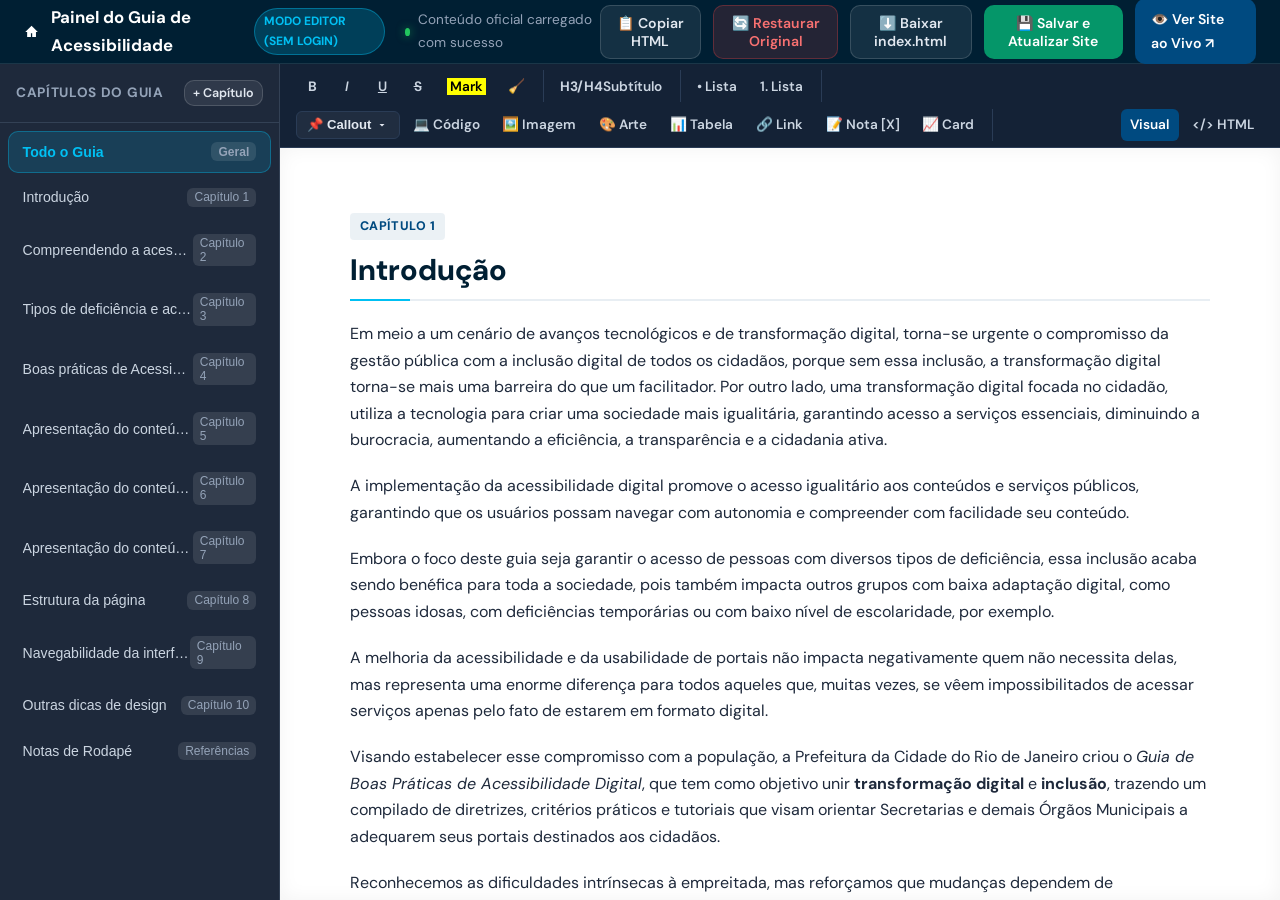
<file: guiasite/admin.html>
<!DOCTYPE html>
<html lang="pt-BR">
<head>
  <meta charset="UTF-8">
  <meta name="viewport" content="width=device-width, initial-scale=1.0">
  <title>Painel de Administração e Editor de Conteúdo | Guia de Acessibilidade Digital — Prefeitura do Rio</title>
  
  <!-- Fontes Oficiais -->
  <link rel="preconnect" href="https://fonts.googleapis.com">
  <link rel="preconnect" href="https://fonts.gstatic.com" crossorigin>
  <link href="https://fonts.googleapis.com/css2?family=DM+Sans:ital,opsz,wght@0,9..40,100..1000;1,9..40,100..1000&family=Roboto:ital,wght@0,300..700;1,300..700&display=swap" rel="stylesheet">
  
  <!-- Folhas de Estilo -->
  <link rel="stylesheet" href="css/style.css">
  <link rel="stylesheet" href="css/admin.css">
</head>
<body class="admin-body">

  <!-- 1. TOPBAR DO PAINEL DE ADMINISTRAÇÃO -->
  <header class="admin-topbar">
    <div class="admin-topbar-left">
      <a href="index.html" class="admin-brand">
        <svg width="22" height="22" viewBox="0 0 24 24" fill="currentColor" aria-hidden="true"><path d="M12 2L2 12h3v8h6v-6h2v6h6v-8h3L12 2z"/></svg>
        <span>Painel do Guia de Acessibilidade</span>
      </a>
      <span class="admin-brand-badge">Modo Editor (Sem Login)</span>
      <div class="admin-topbar-status">
        <span class="status-dot" id="status-dot"></span>
        <span id="status-text">Pronto</span>
      </div>
    </div>

    <div class="admin-topbar-right">
      <button type="button" class="admin-btn admin-btn-secondary" id="btn-copy-html" title="Copiar HTML do conteúdo">
        📋 Copiar HTML
      </button>
      <button type="button" class="admin-btn admin-btn-danger" id="btn-reset-default" title="Restaurar o texto original de fábrica">
        🔄 Restaurar Original
      </button>
      <button type="button" class="admin-btn admin-btn-secondary" id="btn-download-index" title="Baixar arquivo index.html completo e atualizado">
        ⬇️ Baixar index.html
      </button>
      <button type="button" class="admin-btn admin-btn-success" id="btn-save-site" title="Salvar e atualizar o site imediatamente (Ctrl+S)">
        💾 Salvar e Atualizar Site
      </button>
      <a href="index.html" target="_blank" class="admin-btn admin-btn-primary" title="Abrir o site em nova aba para testar">
        👁️ Ver Site ao Vivo ↗
      </a>
    </div>
  </header>

  <!-- 2. CORPO PRINCIPAL COM SIDEBAR E WORKSPACE -->
  <div class="admin-main-layout">
    
    <!-- SIDEBAR DE CAPÍTULOS -->
    <aside class="admin-sidebar" aria-label="Navegação por capítulos">
      <div class="admin-sidebar-header">
        <span class="admin-sidebar-title">Capítulos do Guia</span>
        <button type="button" class="admin-btn admin-btn-secondary" id="btn-insert-chapter" style="padding: 0.25rem 0.5rem; font-size: 0.78rem;">
          + Capítulo
        </button>
      </div>
      <ul class="admin-chapter-list" id="admin-chapter-list">
        <!-- Itens inseridos dinamicamente pelo JavaScript -->
      </ul>
    </aside>

    <!-- WORKSPACE DO EDITOR -->
    <main class="admin-workspace">
      
      <!-- BARRA DE FERRAMENTAS DO EDITOR (TOOLBAR) -->
      <div class="editor-toolbar" role="toolbar" aria-label="Ferramentas de formatação e inserção de conteúdo">
        
        <!-- Formatação Básica de Texto -->
        <div class="toolbar-group">
          <button type="button" class="toolbar-btn" data-cmd="bold" title="Negrito (Ctrl+B)"><b>B</b></button>
          <button type="button" class="toolbar-btn" data-cmd="italic" title="Itálico (Ctrl+I)"><i>I</i></button>
          <button type="button" class="toolbar-btn" data-cmd="underline" title="Sublinhado (Ctrl+U)"><u>U</u></button>
          <button type="button" class="toolbar-btn" data-cmd="strikeThrough" title="Tachado"><s>S</s></button>
          <button type="button" class="toolbar-btn" id="btn-format-mark" title="Marcação / Destaque de Texto (<mark>)"><mark style="padding: 0 3px;">Mark</mark></button>
          <button type="button" class="toolbar-btn" data-cmd="removeFormat" title="Limpar Formatação">🧹</button>
        </div>

        <!-- Títulos e Subtítulos -->
        <div class="toolbar-group">
          <button type="button" class="toolbar-btn" id="btn-insert-subtitle" title="Inserir Subtítulo (H3 / H4)">
            <b>H3/H4</b> Subtítulo
          </button>
        </div>

        <!-- Inserção de Listas -->
        <div class="toolbar-group">
          <button type="button" class="toolbar-btn" data-cmd="insertUnorderedList" title="Lista com Marcadores">• Lista</button>
          <button type="button" class="toolbar-btn" data-cmd="insertOrderedList" title="Lista Numerada">1. Lista</button>
        </div>

        <!-- Componentes Especiais do Guia Rio -->
        <div class="toolbar-group">
          <!-- Dropdown Callouts -->
          <div class="dropdown-wrapper">
            <button type="button" class="toolbar-dropdown-btn">
              <span>📌 Callout</span>
              <svg width="12" height="12" viewBox="0 0 24 24" fill="currentColor"><path d="M7 10l5 5 5-5z"/></svg>
            </button>
            <div class="dropdown-menu">
              <button type="button" class="dropdown-item" data-callout="wcag">📘 Diretriz WCAG 2.2</button>
              <button type="button" class="dropdown-item" data-callout="law">⚖️ Legislação & Jurídico</button>
              <button type="button" class="dropdown-item" data-callout="tip">💡 Dica Prática</button>
              <button type="button" class="dropdown-item" data-callout="warning">⚠️ Atenção / Alerta</button>
            </div>
          </div>

          <button type="button" class="toolbar-btn" id="btn-insert-code" title="Inserir Caixa de Código">
            💻 Código
          </button>
          <button type="button" class="toolbar-btn" id="btn-insert-image" title="Inserir Imagem / Figura com Alt Text">
            🖼️ Imagem
          </button>
          <button type="button" class="toolbar-btn" id="btn-insert-art" title="Inserir Caixa de Arte Reservada">
            🎨 Arte
          </button>
          <button type="button" class="toolbar-btn" id="btn-insert-table" title="Inserir Tabela Acessível">
            📊 Tabela
          </button>
          <button type="button" class="toolbar-btn" id="btn-insert-link" title="Inserir Link">
            🔗 Link
          </button>
          <button type="button" class="toolbar-btn" id="btn-insert-footnote" title="Inserir Nota de Rodapé & Âncora de Referência">
            📝 Nota [X]
          </button>
          <button type="button" class="toolbar-btn" id="btn-insert-stat" title="Inserir Card de Estatística">
            📈 Card
          </button>
        </div>

        <!-- Alternador Visual / HTML -->
        <div class="toolbar-group" style="margin-left: auto; border-right: none; padding-right: 0;">
          <button type="button" class="toolbar-btn is-active" id="tab-mode-visual" title="Modo Visual (WYSIWYG)">
            Visual
          </button>
          <button type="button" class="toolbar-btn" id="tab-mode-html" title="Modo Código HTML">
            &lt;/&gt; HTML
          </button>
        </div>

      </div>

      <!-- ÁREAS DO EDITOR -->
      <div class="editor-container-split">
        <!-- Visual Editor Canvas -->
        <div class="editor-pane" id="editor-pane">
          <div id="editor-canvas" contenteditable="true" spellcheck="true" role="textbox" aria-multiline="true" aria-label="Editor de conteúdo do Guia de Acessibilidade">
            <!-- Conteúdo carregado via JavaScript -->
          </div>
        </div>

        <!-- HTML Code Editor Pane -->
        <div class="html-pane" id="html-pane">
          <textarea class="html-textarea" id="html-textarea" spellcheck="false" aria-label="Editor direto de código HTML"></textarea>
        </div>
      </div>

    </main>
  </div>

  <!-- 3. MODAIS DE INSERÇÃO ACESSÍVEIS -->

  <!-- Modal: Novo Capítulo -->
  <div class="admin-modal-overlay" id="modal-chapter" role="dialog" aria-modal="true" aria-labelledby="modal-chapter-title">
    <div class="admin-modal-box">
      <div class="admin-modal-header">
        <h3 class="admin-modal-title" id="modal-chapter-title">Inserir Novo Capítulo</h3>
        <button type="button" class="admin-modal-close" aria-label="Fechar">&times;</button>
      </div>
      <form id="form-chapter">
        <div class="admin-modal-body">
          <div class="admin-form-group">
            <label class="admin-label" for="chapter-num">Número do Capítulo <span class="required">*</span></label>
            <input type="number" class="admin-input" id="chapter-num" required min="1" max="99" value="11" />
          </div>
          <div class="admin-form-group">
            <label class="admin-label" for="chapter-title">Título do Capítulo <span class="required">*</span></label>
            <input type="text" class="admin-input" id="chapter-title" required placeholder="Ex: Acessibilidade em Documentos e PDFs" />
          </div>
          <div class="admin-form-group">
            <label class="admin-label" for="chapter-id">Identificador Âncora (ID do Sumário)</label>
            <input type="text" class="admin-input" id="chapter-id" placeholder="Ex: acessibilidade-em-documentos-e-pdfs (opcional)" />
            <span class="admin-help-text">Se deixar em branco, o identificador será gerado automaticamente a partir do título.</span>
          </div>
        </div>
        <div class="admin-modal-footer">
          <button type="button" class="admin-btn admin-btn-secondary" data-modal-close>Cancelar</button>
          <button type="submit" class="admin-btn admin-btn-primary">Inserir Capítulo</button>
        </div>
      </form>
    </div>
  </div>

  <!-- Modal: Subtítulo (H3 / H4) -->
  <div class="admin-modal-overlay" id="modal-subtitle" role="dialog" aria-modal="true" aria-labelledby="modal-subtitle-title">
    <div class="admin-modal-box">
      <div class="admin-modal-header">
        <h3 class="admin-modal-title" id="modal-subtitle-title">Inserir Subtítulo / Seção</h3>
        <button type="button" class="admin-modal-close" aria-label="Fechar">&times;</button>
      </div>
      <form id="form-subtitle">
        <div class="admin-modal-body">
          <div class="admin-form-group">
            <label class="admin-label" for="subtitle-level">Nível Semântico</label>
            <select class="admin-select" id="subtitle-level">
              <option value="h3">H3 &bull; Seção de Artigo Principal</option>
              <option value="h4">H4 &bull; Subseção Detalhada</option>
            </select>
          </div>
          <div class="admin-form-group">
            <label class="admin-label" for="subtitle-title">Texto do Título <span class="required">*</span></label>
            <input type="text" class="admin-input" id="subtitle-title" required placeholder="Ex: 6.1 Imagens Decorativas" />
          </div>
          <div class="admin-form-group">
            <label class="admin-label" for="subtitle-id">ID de Âncora (Opcional)</label>
            <input type="text" class="admin-input" id="subtitle-id" placeholder="Ex: imagens-decorativas" />
          </div>
        </div>
        <div class="admin-modal-footer">
          <button type="button" class="admin-btn admin-btn-secondary" data-modal-close>Cancelar</button>
          <button type="submit" class="admin-btn admin-btn-primary">Inserir</button>
        </div>
      </form>
    </div>
  </div>

  <!-- Modal: Caixa de Código -->
  <div class="admin-modal-overlay" id="modal-code" role="dialog" aria-modal="true" aria-labelledby="modal-code-title">
    <div class="admin-modal-box">
      <div class="admin-modal-header">
        <h3 class="admin-modal-title" id="modal-code-title">Inserir Bloco de Código</h3>
        <button type="button" class="admin-modal-close" aria-label="Fechar">&times;</button>
      </div>
      <form id="form-code">
        <div class="admin-modal-body">
          <div class="admin-form-group">
            <label class="admin-label" for="code-lang">Linguagem / Rótulo</label>
            <input type="text" class="admin-input" id="code-lang" value="HTML" placeholder="HTML, CSS, JavaScript, etc." />
          </div>
          <div class="admin-form-group">
            <label class="admin-label" for="code-snippet">Código <span class="required">*</span></label>
            <textarea class="admin-textarea" id="code-snippet" rows="6" required placeholder="Cole seu código aqui..."></textarea>
          </div>
        </div>
        <div class="admin-modal-footer">
          <button type="button" class="admin-btn admin-btn-secondary" data-modal-close>Cancelar</button>
          <button type="submit" class="admin-btn admin-btn-primary">Inserir Código</button>
        </div>
      </form>
    </div>
  </div>

  <!-- Modal: Imagem / Figura Acessível -->
  <div class="admin-modal-overlay" id="modal-image" role="dialog" aria-modal="true" aria-labelledby="modal-image-title">
    <div class="admin-modal-box">
      <div class="admin-modal-header">
        <h3 class="admin-modal-title" id="modal-image-title">Inserir Imagem / Figura Acessível</h3>
        <button type="button" class="admin-modal-close" aria-label="Fechar">&times;</button>
      </div>
      <form id="form-image">
        <div class="admin-modal-body">
          <div class="admin-form-group">
            <label class="admin-label" for="image-url">URL ou Caminho da Imagem <span class="required">*</span></label>
            <input type="text" class="admin-input" id="image-url" required placeholder="Ex: assets/images/exemplo.png ou https://..." />
          </div>
          <div class="admin-form-group">
            <label class="admin-label" for="image-alt">Texto Alternativo (Alt Text) <span class="required">*</span></label>
            <textarea class="admin-textarea" id="image-alt" rows="3" required placeholder="Descreva com precisão o que a imagem representa para pessoas cegas ou com baixa visão (WCAG 1.1.1)"></textarea>
            <span class="admin-help-text">Obrigatório pelas diretrizes WCAG 2.2 e eMAG 3.1.</span>
          </div>
          <div class="admin-form-group">
            <label class="admin-label" for="image-caption">Legenda Visível (Figcaption - Opcional)</label>
            <input type="text" class="admin-input" id="image-caption" placeholder="Ex: Figura 1: Exemplo prático de contraste adequado." />
          </div>
        </div>
        <div class="admin-modal-footer">
          <button type="button" class="admin-btn admin-btn-secondary" data-modal-close>Cancelar</button>
          <button type="submit" class="admin-btn admin-btn-primary">Inserir Imagem</button>
        </div>
      </form>
    </div>
  </div>

  <!-- Modal: Caixa de Arte Reservada -->
  <div class="admin-modal-overlay" id="modal-art" role="dialog" aria-modal="true" aria-labelledby="modal-art-title">
    <div class="admin-modal-box">
      <div class="admin-modal-header">
        <h3 class="admin-modal-title" id="modal-art-title">Inserir Caixa de Arte Reservada</h3>
        <button type="button" class="admin-modal-close" aria-label="Fechar">&times;</button>
      </div>
      <form id="form-art">
        <div class="admin-modal-body">
          <div class="admin-form-group">
            <label class="admin-label" for="art-id">Identificador da Arte <span class="required">*</span></label>
            <input type="text" class="admin-input" id="art-id" required placeholder="Ex: arte-24, arte-30" />
          </div>
          <div class="admin-form-group">
            <label class="admin-label" for="art-title">Título do Tópico da Arte <span class="required">*</span></label>
            <input type="text" class="admin-input" id="art-title" required placeholder="Ex: 6.8 Tabelas com Cabeçalho e Dados" />
          </div>
          <div class="admin-form-group">
            <label class="admin-label" for="art-desc">Descrição Detalhada para Produção da Arte <span class="required">*</span></label>
            <textarea class="admin-textarea" id="art-desc" rows="4" required placeholder="Descreva os elementos que devem constar no desenho ou infográfico..."></textarea>
          </div>
        </div>
        <div class="admin-modal-footer">
          <button type="button" class="admin-btn admin-btn-secondary" data-modal-close>Cancelar</button>
          <button type="submit" class="admin-btn admin-btn-primary">Inserir Caixa de Arte</button>
        </div>
      </form>
    </div>
  </div>

  <!-- Modal: Hiperlink -->
  <div class="admin-modal-overlay" id="modal-link" role="dialog" aria-modal="true" aria-labelledby="modal-link-title">
    <div class="admin-modal-box">
      <div class="admin-modal-header">
        <h3 class="admin-modal-title" id="modal-link-title">Inserir Link</h3>
        <button type="button" class="admin-modal-close" aria-label="Fechar">&times;</button>
      </div>
      <form id="form-link">
        <div class="admin-modal-body">
          <div class="admin-form-group">
            <label class="admin-label" for="link-text">Texto do Link</label>
            <input type="text" class="admin-input" id="link-text" placeholder="Texto visível que será clicado" />
          </div>
          <div class="admin-form-group">
            <label class="admin-label" for="link-url">Endereço Web (URL) <span class="required">*</span></label>
            <input type="url" class="admin-input" id="link-url" required placeholder="https://..." />
          </div>
          <div class="admin-form-group" style="flex-direction: row; align-items: center; gap: 0.5rem;">
            <input type="checkbox" id="link-newtab" checked style="width: 18px; height: 18px;" />
            <label class="admin-label" for="link-newtab" style="cursor: pointer;">Abrir em nova aba (target="_blank") com segurança rel="noopener"</label>
          </div>
        </div>
        <div class="admin-modal-footer">
          <button type="button" class="admin-btn admin-btn-secondary" data-modal-close>Cancelar</button>
          <button type="submit" class="admin-btn admin-btn-primary">Inserir Link</button>
        </div>
      </form>
    </div>
  </div>

  <!-- Modal: Nota de Rodapé & Âncora de Referência -->
  <div class="admin-modal-overlay" id="modal-footnote" role="dialog" aria-modal="true" aria-labelledby="modal-footnote-title">
    <div class="admin-modal-box">
      <div class="admin-modal-header">
        <h3 class="admin-modal-title" id="modal-footnote-title">Inserir Nota de Rodapé & Referência</h3>
        <button type="button" class="admin-modal-close" aria-label="Fechar">&times;</button>
      </div>
      <form id="form-footnote">
        <div class="admin-modal-body">
          <div class="admin-form-group">
            <label class="admin-label" for="fn-num">Número da Referência <span class="required">*</span></label>
            <input type="number" class="admin-input" id="fn-num" required min="1" max="999" value="1" />
            <span class="admin-help-text">Insere a âncora [X] no cursor e adiciona automaticamente na lista final de Referências com o link de retorno ↩.</span>
          </div>
          <div class="admin-form-group">
            <label class="admin-label" for="fn-text">Texto Completo da Referência / Fonte <span class="required">*</span></label>
            <textarea class="admin-textarea" id="fn-text" rows="4" required placeholder="Ex: WORLD WIDE WEB CONSORTIUM (W3C). Diretrizes de Acessibilidade..."></textarea>
          </div>
        </div>
        <div class="admin-modal-footer">
          <button type="button" class="admin-btn admin-btn-secondary" data-modal-close>Cancelar</button>
          <button type="submit" class="admin-btn admin-btn-primary">Inserir Referência</button>
        </div>
      </form>
    </div>
  </div>

  <!-- Modal: Tabela Acessível -->
  <div class="admin-modal-overlay" id="modal-table" role="dialog" aria-modal="true" aria-labelledby="modal-table-title">
    <div class="admin-modal-box">
      <div class="admin-modal-header">
        <h3 class="admin-modal-title" id="modal-table-title">Inserir Tabela Acessível</h3>
        <button type="button" class="admin-modal-close" aria-label="Fechar">&times;</button>
      </div>
      <form id="form-table">
        <div class="admin-modal-body">
          <div class="admin-form-group">
            <label class="admin-label" for="table-caption">Título da Tabela (Caption acessível) <span class="required">*</span></label>
            <input type="text" class="admin-input" id="table-caption" required placeholder="Ex: Tabela de Critérios de Contraste WCAG 2.2" />
          </div>
          <div style="display: grid; grid-template-columns: 1fr 1fr; gap: 1rem;">
            <div class="admin-form-group">
              <label class="admin-label" for="table-rows">Qtd. de Linhas</label>
              <input type="number" class="admin-input" id="table-rows" value="3" min="1" max="50" />
            </div>
            <div class="admin-form-group">
              <label class="admin-label" for="table-cols">Qtd. de Colunas</label>
              <input type="number" class="admin-input" id="table-cols" value="3" min="1" max="10" />
            </div>
          </div>
        </div>
        <div class="admin-modal-footer">
          <button type="button" class="admin-btn admin-btn-secondary" data-modal-close>Cancelar</button>
          <button type="submit" class="admin-btn admin-btn-primary">Criar Tabela</button>
        </div>
      </form>
    </div>
  </div>

  <!-- Modal: Card de Estatística -->
  <div class="admin-modal-overlay" id="modal-stat" role="dialog" aria-modal="true" aria-labelledby="modal-stat-title">
    <div class="admin-modal-box">
      <div class="admin-modal-header">
        <h3 class="admin-modal-title" id="modal-stat-title">Inserir Card de Estatística</h3>
        <button type="button" class="admin-modal-close" aria-label="Fechar">&times;</button>
      </div>
      <form id="form-stat">
        <div class="admin-modal-body">
          <div class="admin-form-group">
            <label class="admin-label" for="stat-number">Número / Destaque <span class="required">*</span></label>
            <input type="text" class="admin-input" id="stat-number" required placeholder="Ex: 4,5:1 ou 18,6 milhões" />
          </div>
          <div class="admin-form-group">
            <label class="admin-label" for="stat-desc">Descrição / Rótulo <span class="required">*</span></label>
            <input type="text" class="admin-input" id="stat-desc" required placeholder="Ex: Razão de contraste mínima recomendada para texto normal" />
          </div>
        </div>
        <div class="admin-modal-footer">
          <button type="button" class="admin-btn admin-btn-secondary" data-modal-close>Cancelar</button>
          <button type="submit" class="admin-btn admin-btn-primary">Inserir Card</button>
        </div>
      </form>
    </div>
  </div>

  <!-- TOAST DE NOTIFICAÇÃO -->
  <div class="admin-toast" id="admin-toast" role="status" aria-live="polite">
    <span id="toast-message">Notificação</span>
  </div>

  <script src="js/admin.js"></script>
</body>
</html>
</file>
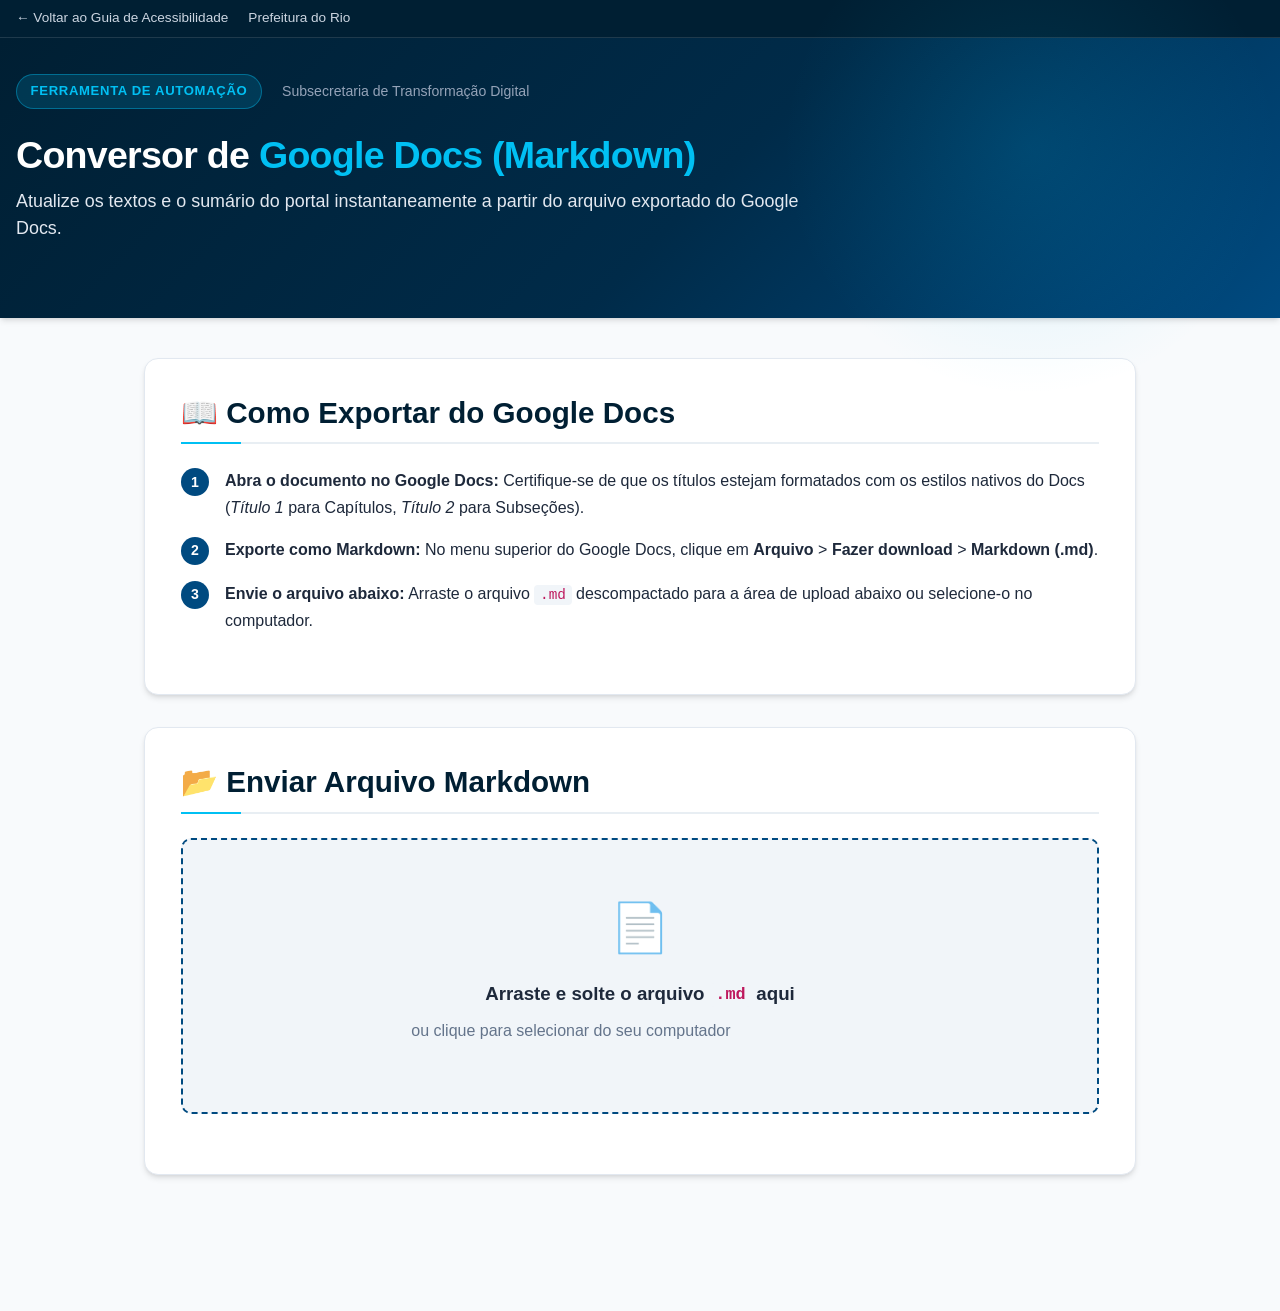
<file: guiasite/conversor.html>
<!DOCTYPE html>
<html lang="pt-BR">
<head>
  <meta charset="UTF-8" />
  <meta name="viewport" content="width=device-width, initial-scale=1.0" />
  <title>Conversor de Markdown » Guia de Acessibilidade Digital — Prefeitura do Rio</title>
  <link rel="stylesheet" href="css/style.css" />
  <style>
    .converter-container {
      max-width: 1040px;
      margin: 2.5rem auto;
      padding: 0 1.5rem 4rem;
    }

    .converter-card {
      background-color: var(--bg-card);
      border: 1px solid var(--border-light);
      border-radius: var(--radius-lg);
      padding: 2.25rem;
      box-shadow: var(--shadow-md);
      margin-bottom: 2rem;
    }

    .dropzone {
      border: 2px dashed var(--rio-blue-primary);
      border-radius: var(--radius-md);
      padding: 3rem 2rem;
      text-align: center;
      background-color: var(--bg-card-alt);
      cursor: pointer;
      transition: all var(--transition-fast);
      margin: 1.5rem 0;
    }

    .dropzone:hover, .dropzone.dragover {
      border-color: var(--rio-cyan-vivid);
      background-color: rgba(56, 189, 248, 0.08);
      transform: scale(1.01);
    }

    .dropzone-icon {
      font-size: 3rem;
      margin-bottom: 0.75rem;
      display: block;
    }

    .file-input {
      display: none;
    }

    .stats-grid {
      display: grid;
      grid-template-columns: repeat(auto-fit, minmax(180px, 1fr));
      gap: 1.25rem;
      margin: 2rem 0;
    }

    .stat-card {
      background: var(--bg-card-alt);
      border: 1px solid var(--border-light);
      border-radius: var(--radius-md);
      padding: 1.25rem;
      text-align: center;
    }

    .stat-value {
      font-size: 2.25rem;
      font-weight: 800;
      color: var(--rio-cyan-vivid);
      margin-bottom: 0.25rem;
    }

    .stat-label {
      font-size: 0.88rem;
      color: var(--text-secondary);
      font-weight: 600;
      text-transform: uppercase;
      letter-spacing: 0.04em;
    }

    .output-preview {
      background: #0D192B;
      color: #E2E8F0;
      border-radius: var(--radius-md);
      padding: 1.25rem;
      font-family: var(--font-family-mono);
      font-size: 0.88rem;
      max-height: 380px;
      overflow-y: auto;
      white-space: pre-wrap;
      word-break: break-all;
    }

    .btn-action {
      background-color: var(--rio-blue-primary);
      color: #FFFFFF;
      border: none;
      padding: 0.85rem 1.6rem;
      font-size: 1rem;
      font-weight: 700;
      border-radius: var(--radius-md);
      cursor: pointer;
      display: inline-flex;
      align-items: center;
      gap: 0.5rem;
      transition: all var(--transition-fast);
      text-decoration: none;
    }

    .btn-action:hover {
      background-color: var(--rio-blue-dark);
      transform: translateY(-2px);
    }

    .btn-secondary {
      background-color: var(--bg-card-alt);
      color: var(--text-main);
      border: 1px solid var(--border-light);
    }

    .btn-secondary:hover {
      background-color: var(--border-light);
    }

    .steps-list {
      list-style: none;
      counter-reset: steps-counter;
      margin: 1.5rem 0;
    }

    .steps-list li {
      counter-increment: steps-counter;
      display: flex;
      align-items: flex-start;
      gap: 1rem;
      margin-bottom: 1rem;
    }

    .steps-list li::before {
      content: counter(steps-counter);
      background-color: var(--rio-blue-primary);
      color: #FFFFFF;
      font-weight: 800;
      width: 28px;
      height: 28px;
      border-radius: 50%;
      display: flex;
      align-items: center;
      justify-content: center;
      flex-shrink: 0;
      font-size: 0.88rem;
    }

    @media (max-width: 768px) {
      .converter-container {
        padding: 0 0.85rem 3rem;
        margin: 1.25rem auto;
      }
      .converter-card {
        padding: 1.25rem 1rem;
      }
      .dropzone {
        padding: 2rem 1rem;
      }
      .btn-action {
        width: 100%;
        justify-content: center;
      }
    }
  </style>
</head>
<body>

  <!-- BARRA DE TOPO INSTITUCIONAL -->
  <header class="topbar-prefeitura">
    <div class="topbar-container">
      <ul class="topbar-portal-links">
        <li><a href="index.html" class="topbar-portal-link">← Voltar ao Guia de Acessibilidade</a></li>
        <li><a href="https://prefeitura.rio" target="_blank" rel="noopener" class="topbar-portal-link">Prefeitura do Rio</a></li>
      </ul>
    </div>
  </header>

  <!-- CABEÇALHO HERO -->
  <header class="site-header">
    <div class="header-container">
      <div class="header-brand">
        <span class="brand-badge">Ferramenta de Automação</span>
        <span class="brand-subsecdigital">Subsecretaria de Transformação Digital</span>
      </div>
      <div class="header-title-wrap">
        <h1>Conversor de <span class="highlight-cyan">Google Docs (Markdown)</span></h1>
        <p class="header-subtitle">
          Atualize os textos e o sumário do portal instantaneamente a partir do arquivo exportado do Google Docs.
        </p>
      </div>
    </div>
  </header>

  <!-- CONTEÚDO PRINCIPAL -->
  <main class="converter-container" id="main-content">

    <!-- CARD 1: INSTRUÇÕES DE EXPORTAÇÃO -->
    <section class="converter-card">
      <h2 class="section-heading">📖 Como Exportar do Google Docs</h2>
      <ol class="steps-list">
        <li>
          <div>
            <strong>Abra o documento no Google Docs:</strong> Certifique-se de que os títulos estejam formatados com os estilos nativos do Docs (<em>Título 1</em> para Capítulos, <em>Título 2</em> para Subseções).
          </div>
        </li>
        <li>
          <div>
            <strong>Exporte como Markdown:</strong> No menu superior do Google Docs, clique em <strong>Arquivo</strong> &gt; <strong>Fazer download</strong> &gt; <strong>Markdown (.md)</strong>.
          </div>
        </li>
        <li>
          <div>
            <strong>Envie o arquivo abaixo:</strong> Arraste o arquivo <code>.md</code> descompactado para a área de upload abaixo ou selecione-o no computador.
          </div>
        </li>
      </ol>
    </section>

    <!-- CARD 2: ÁREA DE UPLOAD E CONVERSÃO -->
    <section class="converter-card">
      <h2 class="section-heading">📂 Enviar Arquivo Markdown</h2>

      <div class="dropzone" id="dropzone" role="button" tabindex="0" aria-label="Área para arrastar e soltar arquivo markdown">
        <span class="dropzone-icon">📄</span>
        <h3>Arraste e solte o arquivo <code>.md</code> aqui</h3>
        <p style="color: var(--text-muted); margin-top: 0.5rem;">ou clique para selecionar do seu computador</p>
        <input type="file" id="file-input" class="file-input" accept=".md,.markdown,.txt" />
      </div>

      <div id="status-message" role="status" aria-live="polite" style="display: none; padding: 1rem; border-radius: var(--radius-sm); margin-bottom: 1.5rem; font-weight: 600;"></div>

      <div class="stats-grid" id="stats-area" style="display: none;">
        <div class="stat-card">
          <div class="stat-value" id="stat-chapters">0</div>
          <div class="stat-label">Capítulos</div>
        </div>
        <div class="stat-card">
          <div class="stat-value" id="stat-subsections">0</div>
          <div class="stat-label">Subtópicos</div>
        </div>
        <div class="stat-card">
          <div class="stat-value" id="stat-images">0</div>
          <div class="stat-label">Imagens / Gráficos</div>
        </div>
        <div class="stat-card">
          <div class="stat-value" id="stat-footnotes">0</div>
          <div class="stat-label">Notas de Rodapé</div>
        </div>
      </div>

      <div id="actions-area" style="display: none; gap: 1rem; flex-wrap: wrap; margin-top: 1.5rem;">
        <button type="button" class="btn-action" id="btn-copy-toc">
          📋 Copiar Novo Sumário (HTML)
        </button>
        <button type="button" class="btn-action" id="btn-download-database">
          🔍 Baixar Banco de Busca (JSON)
        </button>
        <button type="button" class="btn-action btn-secondary" id="btn-copy-content">
          📄 Copiar Conteúdo Completo (HTML)
        </button>
      </div>
    </section>

    <!-- CARD 3: PRÉ-VISUALIZAÇÃO DA ESTRUTURA -->
    <section class="converter-card" id="preview-section" style="display: none;">
      <h2 class="section-heading">👁️ Prévia do Sumário e Índice Gerado</h2>
      <div class="output-preview" id="preview-output"></div>
    </section>

  </main>

  <script>
    const dropzone = document.getElementById("dropzone");
    const fileInput = document.getElementById("file-input");
    const statusMsg = document.getElementById("status-message");
    const statsArea = document.getElementById("stats-area");
    const actionsArea = document.getElementById("actions-area");
    const previewSection = document.getElementById("preview-section");
    const previewOutput = document.getElementById("preview-output");

    let generatedTocHtml = "";
    let generatedContentHtml = "";
    let generatedSearchDb = [];

    dropzone.addEventListener("click", () => fileInput.click());
    dropzone.addEventListener("keydown", (e) => {
      if (e.key === "Enter" || e.key === " ") {
        e.preventDefault();
        fileInput.click();
      }
    });

    dropzone.addEventListener("dragover", (e) => {
      e.preventDefault();
      dropzone.classList.add("dragover");
    });

    dropzone.addEventListener("dragleave", () => dropzone.classList.remove("dragover"));

    dropzone.addEventListener("drop", (e) => {
      e.preventDefault();
      dropzone.classList.remove("dragover");
      if (e.dataTransfer.files.length > 0) {
        handleFile(e.dataTransfer.files[0]);
      }
    });

    fileInput.addEventListener("change", (e) => {
      if (e.target.files.length > 0) {
        handleFile(e.target.files[0]);
      }
    });

    function showStatus(text, isError = false) {
      statusMsg.style.display = "block";
      statusMsg.textContent = text;
      statusMsg.style.backgroundColor = isError ? "rgba(239, 68, 68, 0.15)" : "rgba(34, 197, 94, 0.15)";
      statusMsg.style.color = isError ? "#EF4444" : "#22C55E";
      statusMsg.style.border = `1px solid ${isError ? "#EF4444" : "#22C55E"}`;
    }

    function slugify(text) {
      return text.toLowerCase()
        .normalize('NFD').replace(/[\u0300-\u036f]/g, "")
        .replace(/[^\w\s-]/g, "")
        .trim()
        .replace(/[-\s]+/g, "-");
    }

    function handleFile(file) {
      showStatus(`Processando arquivo "${file.name}"...`);

      const reader = new FileReader();
      reader.onload = (e) => {
        try {
          const content = e.target.result;
          parseAndConvert(content);
          showStatus(`✅ Arquivo "${file.name}" processado com sucesso!`);
        } catch (err) {
          showStatus(`❌ Erro ao converter arquivo: ${err.message}`, true);
        }
      };
      reader.readAsText(file);
    }

    function parseAndConvert(md) {
      const lines = md.split(/\r?\n/);
      const chapters = [];
      let currentCh = null;
      let currentSub = null;
      let imgCount = 0;
      let fnCount = 0;

      for (let i = 0; i < lines.length; i++) {
        const line = lines[i].trim();
        if (!line) continue;

        if (line.match(/^\[\^(\d+)\]:/)) {
          fnCount++;
          continue;
        }

        if (line.match(/^!\[.*?\]\[image\d+\]/)) {
          imgCount++;
        }

        if (line.startsWith("## ")) {
          const title = line.replace(/^##\s+/, "");
          currentCh = {
            title,
            slug: slugify(title),
            subsections: []
          };
          chapters.push(currentCh);
          currentSub = null;
        } else if (line.startsWith("### ")) {
          const title = line.replace(/^###\s+/, "");
          currentSub = {
            title,
            slug: slugify(title)
          };
          if (currentCh) currentCh.subsections.push(currentSub);
        }
      }

      // Estatísticas
      let totalSubs = 0;
      chapters.forEach(c => totalSubs += c.subsections.length);

      document.getElementById("stat-chapters").textContent = chapters.length;
      document.getElementById("stat-subsections").textContent = totalSubs;
      document.getElementById("stat-images").textContent = imgCount;
      document.getElementById("stat-footnotes").textContent = fnCount;

      statsArea.style.display = "grid";
      actionsArea.style.display = "flex";
      previewSection.style.display = "block";

      // Monta prévia do Sumário
      let tocHtml = '<ul class="toc-tree">\n';
      let previewText = "";
      generatedSearchDb = [];

      chapters.forEach((ch, idx) => {
        const chNum = idx + 1;
        tocHtml += `  <li class="toc-tree-item">\n    <a href="#${ch.slug}" class="toc-link">${chNum}. ${ch.title}</a>\n`;
        previewText += `${chNum}. ${ch.title}\n`;

        if (ch.subsections.length > 0) {
          tocHtml += '    <ul class="toc-sublist">\n';
          ch.subsections.forEach((sub, sIdx) => {
            const subNum = `${chNum}.${sIdx + 1}`;
            tocHtml += `      <li><a href="#${sub.slug}" class="toc-link">${subNum} ${sub.title}</a></li>\n`;
            previewText += `   ${subNum} ${sub.title}\n`;

            generatedSearchDb.push({
              id: sub.slug,
              title: sub.title,
              category: ch.title.split(":")[0].trim().slice(0, 14),
              keywords: sub.title.toLowerCase()
            });
          });
          tocHtml += '    </ul>\n';
        }
        tocHtml += '  </li>\n';
      });
      tocHtml += '</ul>';

      generatedTocHtml = tocHtml;
      previewOutput.textContent = previewText;
    }

    document.getElementById("btn-copy-toc").addEventListener("click", () => {
      navigator.clipboard.writeText(generatedTocHtml).then(() => {
        alert("Novo código HTML do Sumário copiado para a Área de Transferência!");
      });
    });

    document.getElementById("btn-download-database").addEventListener("click", () => {
      const blob = new Blob([JSON.stringify(generatedSearchDb, null, 2)], { type: "application/json" });
      const url = URL.createObjectURL(blob);
      const a = document.createElement("a");
      a.href = url;
      a.download = "searchDatabase.json";
      a.click();
    });
  </script>
</body>
</html>
</file>
<file: guiasite/css/style.css>
/* ==========================================================================
   GUIA DE BOAS PRÁTICAS DE ACESSIBILIDADE DIGITAL - PREFEITURA DO RIO
   Estilo visual alinhado ao Governo Digital da Cidade do Rio de Janeiro
   Conforme Diretrizes WCAG 2.2 (Níveis AA e AAA) e eMAG 3.1
   ========================================================================== */

/* --- FONTES LOCAIS: OPENDYSLEXIC (ACESSIBILIDADE PARA DISLEXIA) --- */
@font-face {
  font-family: 'OpenDyslexic';
  font-style: normal;
  font-weight: 400;
  font-display: swap;
  src: url('../fonts/OpenDyslexic-Regular.woff') format('woff'),
       url('https://cdn.jsdelivr.net/npm/open-dyslexic@1.0.3/woff/OpenDyslexic-Regular.woff') format('woff');
}

@font-face {
  font-family: 'OpenDyslexic';
  font-style: normal;
  font-weight: 700;
  font-display: swap;
  src: url('../fonts/OpenDyslexic-Bold.woff') format('woff'),
       url('https://cdn.jsdelivr.net/npm/open-dyslexic@1.0.3/woff/OpenDyslexic-Bold.woff') format('woff');
}

@font-face {
  font-family: 'OpenDyslexic';
  font-style: italic;
  font-weight: 400;
  font-display: swap;
  src: url('../fonts/OpenDyslexic-Italic.woff') format('woff'),
       url('https://cdn.jsdelivr.net/npm/open-dyslexic@1.0.3/woff/OpenDyslexic-Italic.woff') format('woff');
}

@font-face {
  font-family: 'OpenDyslexic';
  font-style: italic;
  font-weight: 700;
  font-display: swap;
  src: url('../fonts/OpenDyslexic-BoldItalic.woff') format('woff'),
       url('https://cdn.jsdelivr.net/npm/open-dyslexic@1.0.3/woff/OpenDyslexic-BoldItalic.woff') format('woff');
}

/* --- VARIÁVEIS CSS E DESIGN TOKENS --- */
:root {
  --font-base-size: 16px;
  --font-scale: 1;

  /* Cores Oficiais Prefeitura do Rio / Governo Digital */
  --rio-blue-darkest: #001F33;
  --rio-blue-dark: #002B49;
  --rio-blue-primary: #004A80;
  --rio-blue-medium: #1565C0;
  --rio-cyan-vivid: #00C0F3;
  --rio-cyan-deep: #0088B3;
  --rio-slate-light: #9DBDCE;
  --rio-slate-bg: #E8EEF3;

  /* Neutros e Superfícies */
  --bg-page: #F8FAFC;
  --bg-card: #FFFFFF;
  --bg-card-alt: #F1F5F9;
  --text-main: #1E293B;
  --text-secondary: #475569;
  --text-muted: #64748B;
  --border-light: #E2E8F0;
  --border-subtle: #CBD5E1;

  /* Estados e Acessibilidade */
  --focus-ring-color: #00A4D6;
  --focus-ring-outline: 3px solid var(--focus-ring-color);
  --focus-ring-offset: 3px;
  --mark-bg: #FEF08A;
  --mark-text: #854D0E;

  /* Cores Semânticas de Destaque */
  --badge-wcag-bg: #E0F2FE;
  --badge-wcag-text: #0369A1;
  --badge-law-bg: #FEF3C7;
  --badge-law-text: #92400E;
  --badge-tip-bg: #DCFCE7;
  --badge-tip-text: #166534;
  --badge-warning-bg: #FEE2E2;
  --badge-warning-text: #991B1B;

  /* Espaçamento e Tipografia */
  --font-family-sans: "DM Sans", -apple-system, BlinkMacSystemFont, "Segoe UI", Roboto, "Helvetica Neue", Arial, sans-serif;
  --line-height-base: 1.65;
  --paragraph-spacing: 1.25rem;
  --letter-spacing-base: 0.01em;
  --word-spacing-base: 0.02em;

  /* Transições e Sombras */
  --shadow-sm: 0 1px 2px 0 rgba(0, 0, 0, 0.05);
  --shadow-md: 0 4px 6px -1px rgba(0, 0, 0, 0.1), 0 2px 4px -2px rgba(0, 0, 0, 0.1);
  --shadow-lg: 0 10px 15px -3px rgba(0, 0, 0, 0.1), 0 4px 6px -4px rgba(0, 0, 0, 0.1);
  --shadow-dropdown: 0 12px 28px rgba(0, 31, 51, 0.15);
  --radius-sm: 6px;
  --radius-md: 10px;
  --radius-lg: 14px;
  --radius-full: 9999px;
  --transition-fast: 0.15s ease;
  --transition-normal: 0.25s ease;
}

/* --- TEMA: ALTO CONTRASTE (WCAG AAA) --- */
body.high-contrast {
  --bg-page: #000000 !important;
  --bg-card: #0A0A0A !important;
  --bg-card-alt: #181818 !important;
  --text-main: #FFFFFF !important;
  --text-secondary: #E5E5E5 !important;
  --text-muted: #D4D4D4 !important;
  --border-light: #FFFF00 !important;
  --border-subtle: #FFFF00 !important;
  --rio-blue-darkest: #000000 !important; /* Fundo mais escuro: preto total */
  --rio-blue-dark: #000000 !important;
  --rio-blue-primary: #FFFF00 !important;
  --rio-slate-bg: #222222 !important;
  --rio-cyan-vivid: #00FFFF !important;
  --focus-ring-color: #FFFF00 !important;
  --mark-bg: #FFFF00 !important;
  --mark-text: #000000 !important;
  --badge-wcag-bg: #000000 !important;
  --badge-wcag-text: #00FFFF !important;
  --badge-law-bg: #000000 !important;
  --badge-law-text: #FFFF00 !important;
  --badge-tip-bg: #000000 !important;
  --badge-tip-text: #00FF66 !important;
  --badge-warning-bg: #000000 !important;
  --badge-warning-text: #FF6666 !important;
}

/* ÁREA SUPERIOR E BUSCA NO ALTO CONTRASTE */
body.high-contrast .topbar-prefeitura {
  background-color: #000000 !important;
  border-bottom: 2px solid #FFFF00 !important;
}

body.high-contrast .site-header {
  background: #000000 !important;
  border-bottom: 3px solid #FFFF00 !important;
}

body.high-contrast .header-title-wrap h1 {
  color: #FFFF00 !important;
}

body.high-contrast .header-title-wrap h1 .highlight-cyan {
  color: #00FFFF !important;
}

body.high-contrast .header-subtitle {
  color: #FFFFFF !important;
}

body.high-contrast .brand-badge {
  background-color: #000000 !important;
  border: 2px solid #00FFFF !important;
  color: #00FFFF !important;
}

body.high-contrast .brand-subsecdigital {
  color: #FFFFFF !important;
}

body.high-contrast .search-input {
  background-color: #000000 !important;
  color: #FFFFFF !important;
  border: 2px solid #FFFF00 !important;
  box-shadow: 0 0 14px rgba(255, 255, 0, 0.3) !important;
}

body.high-contrast .search-input:focus {
  border-color: #00FFFF !important;
  outline: 3px solid #00FFFF !important;
}

body.high-contrast .search-input::placeholder {
  color: #D4D4D4 !important;
}

body.high-contrast .search-icon-left {
  color: #FFFF00 !important;
}

body.high-contrast .search-clear-btn {
  color: #FFFF00 !important;
}

body.high-contrast .search-shortcut-badge {
  background-color: #000000 !important;
  border: 1px solid #FFFF00 !important;
  color: #FFFF00 !important;
}

body.high-contrast .search-suggestions-dropdown {
  background-color: #000000 !important;
  border: 2px solid #FFFF00 !important;
}

body.high-contrast .suggestions-header {
  background-color: #000000 !important;
  color: #FFFF00 !important;
  border-bottom: 2px solid #FFFF00 !important;
}

body.high-contrast .suggestion-item {
  border-bottom: 1px solid #333333 !important;
}

body.high-contrast .suggestion-title {
  color: #FFFF00 !important;
}

body.high-contrast .suggestion-snippet {
  color: #FFFFFF !important;
}

body.high-contrast .suggestion-item:hover,
body.high-contrast .suggestion-item.is-selected {
  background-color: #111111 !important;
  border-left: 4px solid #FFFF00 !important;
}

body.high-contrast h1,
body.high-contrast h2,
body.high-contrast h4,
body.high-contrast h5,
body.high-contrast h6,
body.high-contrast .section-heading,
body.high-contrast .topic-heading,
body.high-contrast .toc-title,
body.high-contrast .suggestion-title,
body.high-contrast .callout-title {
  color: #FFFF00 !important; /* Títulos em amarelo de altíssimo contraste */
}

body.high-contrast h3,
body.high-contrast .subsection-heading {
  color: #00FFFF !important; /* Subtítulos em ciano elétrico */
}

body.high-contrast .toc-link {
  color: #FFFFFF !important;
}

body.high-contrast .toc-link:hover,
body.high-contrast .toc-link.is-active {
  background-color: #111111 !important;
  color: #FFFF00 !important;
  border-left: 3px solid #FFFF00 !important;
}

body.high-contrast .section-badge {
  background-color: #000000 !important;
  color: #FFFF00 !important;
  border: 1px solid #FFFF00 !important;
}

body.high-contrast .callout {
  background-color: #0A0A0A !important;
  border: 1px solid #FFFF00 !important;
  border-left: 6px solid #FFFF00 !important;
  color: #FFFFFF !important;
}

body.high-contrast .callout-title {
  color: #FFFF00 !important;
}

body.high-contrast .card-difficulty {
  background-color: #000000 !important;
  border: 2px solid #FF6666 !important;
}
body.high-contrast .card-difficulty h5 {
  color: #FF6666 !important;
}
body.high-contrast .card-difficulty li,
body.high-contrast .card-difficulty p {
  color: #FFFFFF !important;
}

body.high-contrast .card-good-practice {
  background-color: #000000 !important;
  border: 2px solid #00FF66 !important;
}
body.high-contrast .card-good-practice h5 {
  color: #00FF66 !important;
}
body.high-contrast .card-good-practice li,
body.high-contrast .card-good-practice p {
  color: #FFFFFF !important;
}

body.high-contrast table.accessible-table th {
  background-color: #000000 !important;
  color: #FFFF00 !important;
  border: 1px solid #FFFF00 !important;
}
body.high-contrast table.accessible-table td {
  background-color: #000000 !important;
  color: #FFFFFF !important;
  border: 1px solid #FFFF00 !important;
}

body.high-contrast figcaption {
  background-color: #0A0A0A !important;
  color: #FFFFFF !important;
  border-top: 1px solid #FFFF00 !important;
}

body.high-contrast .figure-img-wrap {
  background-color: #000000 !important;
}

body.high-contrast a {
  color: #00FFFF !important;
  text-decoration: underline !important;
}

body.high-contrast button,
body.high-contrast .btn,
body.high-contrast input {
  border: 2px solid #FFFF00 !important;
  color: #FFFFFF !important;
  background-color: #000000 !important;
}

/* --- TEMA: MODO ESCURO (DARK MODE) --- */
body.dark-mode {
  --bg-page: #0B1320 !important;
  --bg-card: #142236 !important;
  --bg-card-alt: #1B2C44 !important;
  --text-main: #F1F5F9 !important;
  --text-secondary: #CBD5E1 !important;
  --text-muted: #94A3B8 !important;
  --border-light: #2A3C56 !important;
  --border-subtle: #3A4F6E !important;
  --rio-blue-darkest: #070D18 !important;
  --rio-blue-dark: #0D192B !important;
  --rio-blue-primary: #1D4ED8 !important;
  --rio-slate-bg: #1E293B !important;
  --rio-cyan-vivid: #38BDF8 !important;
  --mark-bg: #B45309 !important;
  --mark-text: #FEF3C7 !important;
  --badge-wcag-bg: #07273F !important;
  --badge-wcag-text: #7DD3FC !important;
  --badge-law-bg: #3B2A08 !important;
  --badge-law-text: #FDE68A !important;
  --badge-tip-bg: #052E16 !important;
  --badge-tip-text: #86EFAC !important;
  --badge-warning-bg: #450A0A !important;
  --badge-warning-text: #FCA5A5 !important;
}

/* ÁREA SUPERIOR E BUSCA NO MODO ESCURO */
body.dark-mode .topbar-prefeitura {
  background-color: #050B14 !important;
  border-bottom: 1px solid #1E293B !important;
}

body.dark-mode .site-header {
  background: linear-gradient(135deg, #070D18 0%, #0D192B 55%, #15253D 100%) !important;
  border-bottom: 1px solid #1E293B !important;
  box-shadow: 0 4px 20px rgba(0, 0, 0, 0.5) !important;
}

body.dark-mode .brand-badge {
  background: rgba(56, 189, 248, 0.15) !important;
  border: 1px solid rgba(56, 189, 248, 0.4) !important;
  color: #38BDF8 !important;
}

body.dark-mode .brand-subsecdigital {
  color: #94A3B8 !important;
}

body.dark-mode .header-title-wrap h1 {
  color: #FFFFFF !important;
}

body.dark-mode .header-title-wrap h1 .highlight-cyan {
  color: #38BDF8 !important;
}

body.dark-mode .header-subtitle {
  color: #CBD5E1 !important;
}

body.dark-mode .search-input {
  background-color: #142236 !important;
  color: #F8FAFC !important;
  border: 2px solid #2A3C56 !important;
  box-shadow: 0 8px 24px rgba(0, 0, 0, 0.45) !important;
}

body.dark-mode .search-input:focus {
  border-color: #38BDF8 !important;
  box-shadow: 0 0 0 4px rgba(56, 189, 248, 0.25), 0 8px 24px rgba(0, 0, 0, 0.55) !important;
}

body.dark-mode .search-input::placeholder {
  color: #94A3B8 !important;
}

body.dark-mode .search-icon-left {
  color: #94A3B8 !important;
}

body.dark-mode .search-clear-btn {
  color: #94A3B8 !important;
}

body.dark-mode .search-clear-btn:hover,
body.dark-mode .search-clear-btn:focus-visible {
  color: #FFFFFF !important;
  background-color: #1E293B !important;
}

body.dark-mode .search-shortcut-badge {
  background-color: #0F172A !important;
  border: 1px solid #334155 !important;
  color: #94A3B8 !important;
}

body.dark-mode .search-suggestions-dropdown {
  background-color: #142236 !important;
  border: 1px solid #2A3C56 !important;
  box-shadow: 0 24px 48px rgba(0, 0, 0, 0.7) !important;
}

body.dark-mode .suggestions-header {
  background-color: #0F172A !important;
  color: #94A3B8 !important;
  border-bottom: 1px solid #2A3C56 !important;
}

body.dark-mode .suggestions-count-badge {
  background-color: #0284C7 !important;
  color: #FFFFFF !important;
}

body.dark-mode .suggestion-item {
  border-bottom: 1px solid #1E293B !important;
}

body.dark-mode .suggestion-item:hover,
body.dark-mode .suggestion-item.is-selected {
  background-color: rgba(56, 189, 248, 0.12) !important;
}

body.dark-mode .suggestion-item.is-selected {
  border-left: 4px solid #38BDF8 !important;
}

body.dark-mode .suggestion-title {
  color: #F8FAFC !important;
}

body.dark-mode .suggestion-snippet {
  color: #94A3B8 !important;
}

body.dark-mode .suggestion-snippet mark,
body.dark-mode .suggestion-title mark {
  background-color: #B45309 !important;
  color: #FEF3C7 !important;
}

body.dark-mode .suggestions-empty {
  color: #94A3B8 !important;
}

body.dark-mode .category-textual { background-color: #0C4A6E !important; color: #7DD3FC !important; }
body.dark-mode .category-visual { background-color: #78350F !important; color: #FDE68A !important; }
body.dark-mode .category-auditivo { background-color: #4C1D95 !important; color: #DDD6FE !important; }
body.dark-mode .category-cognitivo { background-color: #831843 !important; color: #FBCFE8 !important; }
body.dark-mode .category-normas { background-color: #064E3B !important; color: #A7F3D0 !important; }
body.dark-mode .category-estrutura { background-color: #1E293B !important; color: #CBD5E1 !important; }
body.dark-mode .category-censo { background-color: #881337 !important; color: #FECDD3 !important; }

/* TÍTULOS E CONTEÚDO NO MODO ESCURO */

body.dark-mode h1,
body.dark-mode h2,
body.dark-mode .section-heading {
  color: #FFFFFF !important; /* Branco claro */
}

body.dark-mode h3,
body.dark-mode .subsection-heading,
body.dark-mode .toc-title {
  color: #38BDF8 !important; /* Ciano claro vivo */
}

body.dark-mode h4,
body.dark-mode .topic-heading {
  color: #E2E8F0 !important; /* Cinza claro suave */
}

body.dark-mode h5 {
  color: #93C5FD !important; /* Azul celeste */
}

body.dark-mode .toc-title {
  color: #FFFFFF !important;
}

body.dark-mode .toc-link {
  color: #CBD5E1 !important;
}

body.dark-mode .toc-link:hover {
  background-color: #1E293B !important;
  color: #38BDF8 !important;
}

body.dark-mode .toc-link.is-active {
  background-color: rgba(56, 189, 248, 0.22) !important;
  color: #F0F9FF !important;
  font-weight: 700 !important;
  border-left: 4px solid #38BDF8 !important;
}

body.dark-mode .section-badge {
  background-color: rgba(56, 189, 248, 0.15) !important;
  color: #38BDF8 !important;
}

/* LINKS NO MODO ESCURO (Alto Contraste WCAG AAA > 7:1) */
body.dark-mode a:not(.btn):not(.btn-action):not(.topbar-portal-link):not(.topbar-social-link):not(.tab-item) {
  color: #60A5FA !important; /* Azul claro luminoso e de alto contraste sobre fundo escuro */
}

body.dark-mode a:not(.btn):not(.btn-action):not(.topbar-portal-link):not(.topbar-social-link):not(.tab-item):hover,
body.dark-mode a:not(.btn):not(.btn-action):not(.topbar-portal-link):not(.topbar-social-link):not(.tab-item):focus-visible {
  color: #93C5FD !important; /* Azul celeste ainda mais claro no foco e hover */
  text-decoration: underline !important;
}

body.dark-mode .content-section a,
body.dark-mode .footnote-backlink,
body.dark-mode .footnote-backref {
  color: #60A5FA !important;
  text-decoration: underline;
}

body.dark-mode .content-section a:hover,
body.dark-mode .content-section a:focus-visible {
  color: #93C5FD !important;
}

body.dark-mode .callout {
  background-color: #1A2638 !important;
  color: #E2E8F0 !important;
}

body.dark-mode .callout-info {
  border-left-color: #38BDF8 !important;
}
body.dark-mode .callout-info .callout-title {
  color: #38BDF8 !important;
}

body.dark-mode .callout-success {
  border-left-color: #4ADE80 !important;
}
body.dark-mode .callout-success .callout-title {
  color: #4ADE80 !important;
}

body.dark-mode .callout-law {
  border-left-color: #FBBF24 !important;
}
body.dark-mode .callout-law .callout-title {
  color: #FBBF24 !important;
}

body.dark-mode .callout-warning {
  border-left-color: #F87171 !important;
}
body.dark-mode .callout-warning .callout-title {
  color: #F87171 !important;
}

body.dark-mode .card-difficulty {
  background-color: #2D1418 !important;
  border-color: #5C1D24 !important;
  border-top-color: #F43F5E !important;
}
body.dark-mode .card-difficulty h5 {
  color: #FDA4AF !important; /* Rosa/vermelho claro */
}
body.dark-mode .card-difficulty li,
body.dark-mode .card-difficulty p {
  color: #FFE4E6 !important;
}

body.dark-mode .card-good-practice {
  background-color: #0F291E !important;
  border-color: #1B4D36 !important;
  border-top-color: #22C55E !important;
}
body.dark-mode .card-good-practice h5 {
  color: #86EFAC !important; /* Verde claro luminoso */
}
body.dark-mode .card-good-practice li,
body.dark-mode .card-good-practice p {
  color: #DCFCE7 !important;
}

body.dark-mode table.accessible-table th {
  background-color: #1E293B !important;
  color: #FFFFFF !important;
}
body.dark-mode table.accessible-table td {
  color: #E2E8F0 !important;
}

body.dark-mode figcaption {
  background-color: #142236 !important;
  color: #CBD5E1 !important;
}

body.dark-mode .figure-img-wrap {
  background-color: #0F172A !important;
}

/* --- TEMA: FONTE PARA DISLEXIA (OPENDYSLEXIC, DYSLEXIE, LEXIA READABLE) --- */
body.dyslexia-font {
  --font-family-sans: "OpenDyslexic", "Dyslexie", "Lexia Readable", "Comic Sans MS", sans-serif;
  font-family: "OpenDyslexic", "Dyslexie", "Lexia Readable", "Comic Sans MS", sans-serif !important;
  line-height: 1.85 !important;
  letter-spacing: 0.04em !important;
}

body.dyslexia-font button,
body.dyslexia-font input,
body.dyslexia-font select,
body.dyslexia-font textarea,
body.dyslexia-font h1,
body.dyslexia-font h2,
body.dyslexia-font h3,
body.dyslexia-font h4,
body.dyslexia-font h5,
body.dyslexia-font h6,
body.dyslexia-font p,
body.dyslexia-font a,
body.dyslexia-font span:not(.hljs *),
body.dyslexia-font li,
body.dyslexia-font blockquote,
body.dyslexia-font th,
body.dyslexia-font td,
body.dyslexia-font label,
body.dyslexia-font caption,
body.dyslexia-font figcaption,
body.dyslexia-font strong,
body.dyslexia-font b,
body.dyslexia-font em,
body.dyslexia-font i {
  font-family: "OpenDyslexic", "Dyslexie", "Lexia Readable", "Comic Sans MS", sans-serif !important;
  letter-spacing: 0.04em !important;
  word-spacing: 0.06em !important;
  line-height: 1.85 !important;
}

/* --- TEMA: ESPAÇAMENTO EXPANDIDO (WCAG 2.2 Critério 1.4.12) --- */
body.spaced-text {
  line-height: 1.9 !important;
  letter-spacing: 0.12em !important;
  word-spacing: 0.16em !important;
}
body.spaced-text p,
body.spaced-text li {
  margin-bottom: 2em !important;
}

/* --- LINKS SUBLINHADOS --- */
body.underline-links a {
  text-decoration: underline !important;
}

/* --- RESET & BASE --- */
*, *::before, *::after {
  box-sizing: border-box;
  margin: 0;
  padding: 0;
}

html {
  font-size: calc(var(--font-base-size) * var(--font-scale));
  scroll-behavior: smooth;
  scroll-padding-top: 100px;
}

body {
  font-family: var(--font-family-sans);
  font-size: 1rem;
  line-height: var(--line-height-base);
  color: var(--text-main);
  background-color: var(--bg-page);
  -webkit-font-smoothing: antialiased;
  -moz-osx-font-smoothing: grayscale;
  min-height: 100vh;
  display: flex;
  flex-direction: column;
  overflow-x: clip;
}

/* --- FOCO VISÍVEL E ACESSÍVEL (WCAG 2.4.7 & 2.4.11) --- */
a:focus-visible,
button:focus-visible,
input:focus-visible,
select:focus-visible,
textarea:focus-visible,
[tabindex]:focus-visible {
  outline: var(--focus-ring-outline);
  outline-offset: var(--focus-ring-offset);
  border-radius: var(--radius-sm);
}

/* --- SKIP LINKS (WCAG 2.4.1) --- */
.skip-links {
  position: fixed;
  top: 0;
  left: 0;
  width: 100%;
  z-index: 10000;
  pointer-events: none;
}

.skip-link {
  position: absolute;
  top: -100px;
  left: 1rem;
  background-color: var(--rio-blue-darkest);
  color: #FFFFFF;
  padding: 0.75rem 1.25rem;
  font-weight: 700;
  font-size: 0.95rem;
  border: 2px solid var(--rio-cyan-vivid);
  border-radius: var(--radius-sm);
  text-decoration: none;
  box-shadow: var(--shadow-lg);
  pointer-events: auto;
  transition: top 0.2s ease;
}

.skip-link:focus {
  top: 0.75rem;
  outline: 3px solid var(--rio-cyan-vivid);
}

/* --- BARRA DE PROGRESSO DE LEITURA --- */
#reading-progress-bar {
  position: fixed;
  top: 0;
  left: 0;
  height: 4px;
  width: 0%;
  background: linear-gradient(90deg, var(--rio-cyan-vivid), var(--rio-blue-primary));
  z-index: 9999;
  transition: width 0.1s ease-out;
}

/* --- BARRA DE TOPO INSTITUCIONAL (PREFEITURA DO RIO) --- */
.topbar-prefeitura {
  background-color: var(--rio-blue-darkest);
  color: #FFFFFF;
  padding: 0.45rem 1rem;
  font-size: 0.85rem;
  border-bottom: 1px solid rgba(255, 255, 255, 0.12);
}

.topbar-container {
  max-width: 1360px;
  margin: 0 auto;
  display: flex;
  align-items: center;
  justify-content: space-between;
  flex-wrap: wrap;
  gap: 0.75rem;
}

.topbar-portal-links {
  display: flex;
  align-items: center;
  gap: 1.25rem;
  list-style: none;
  flex-wrap: wrap;
}

.topbar-portal-link {
  color: #CBD5E1;
  text-decoration: none;
  font-weight: 500;
  display: inline-flex;
  align-items: center;
  gap: 0.35rem;
  transition: color var(--transition-fast);
}

.topbar-portal-link:hover,
.topbar-portal-link:focus-visible {
  color: var(--rio-cyan-vivid);
  text-decoration: underline;
}

.topbar-social-links {
  display: flex;
  align-items: center;
  gap: 0.85rem;
  list-style: none;
}

.topbar-social-link {
  color: #CBD5E1;
  text-decoration: none;
  display: inline-flex;
  align-items: center;
  justify-content: center;
  width: 28px;
  height: 28px;
  border-radius: 50%;
  background-color: rgba(255, 255, 255, 0.08);
  transition: all var(--transition-fast);
}

.topbar-social-link:hover,
.topbar-social-link:focus-visible {
  background-color: var(--rio-cyan-vivid);
  color: var(--rio-blue-darkest);
}

/* --- HEADER PRINCIPAL / HERO DO GUIA --- */
.site-header {
  background: linear-gradient(135deg, var(--rio-blue-darkest) 0%, var(--rio-blue-dark) 55%, var(--rio-blue-primary) 100%);
  color: #FFFFFF;
  padding: 2.25rem 1rem 0; /* Base zerada para ancoragem precisa do mascote */
  position: relative;
  z-index: 1000; /* Garante que o dropdown de pesquisa fique acima da toolbar e do sumário */
  overflow: visible; /* Impede que o dropdown seja recortado */
  box-shadow: var(--shadow-md);
}

.site-header::after {
  content: "";
  position: absolute;
  top: -50%;
  right: 0;
  width: 500px;
  height: 500px;
  max-width: 100vw;
  background: radial-gradient(circle, rgba(0, 192, 243, 0.12) 0%, rgba(0, 192, 243, 0) 70%);
  pointer-events: none;
}

.header-container {
  max-width: 1360px;
  margin: 0 auto;
  position: relative;
  z-index: 2;
  padding-bottom: 2.75rem; /* Mantém o espaçamento inferior dos conteúdos */
}

.header-brand {
  display: flex;
  align-items: center;
  gap: 1.25rem;
  margin-bottom: 1.5rem;
  flex-wrap: wrap;
}

.brand-badge {
  display: inline-flex;
  align-items: center;
  gap: 0.5rem;
  background: rgba(0, 192, 243, 0.15);
  border: 1px solid rgba(0, 192, 243, 0.4);
  color: var(--rio-cyan-vivid);
  padding: 0.35rem 0.85rem;
  border-radius: var(--radius-full);
  font-size: 0.82rem;
  font-weight: 700;
  text-transform: uppercase;
  letter-spacing: 0.05em;
}

.brand-subsecdigital {
  color: #94A3B8;
  font-size: 0.88rem;
  font-weight: 500;
}

.header-title-wrap h1 {
  font-size: 2.35rem;
  font-weight: 800;
  line-height: 1.2;
  margin-bottom: 0.65rem;
  letter-spacing: -0.02em;
  color: #FFFFFF;
}

.header-title-wrap h1 .highlight-cyan {
  color: var(--rio-cyan-vivid);
}

.header-subtitle {
  font-size: 1.12rem;
  color: #E2E8F0;
  max-width: 820px;
  line-height: 1.5;
  margin-bottom: 2rem;
}

/* --- MASCOTE ROBOZINHO NA BASE DO BANNER (ESTÁTICO E EMERGINDO DA BORDA) --- */
.header-mascot-wrap {
  position: absolute;
  right: 1.5rem;
  bottom: 0;
  z-index: 5;
  line-height: 0;
  pointer-events: none; /* Não obstrui cliques ou foco na barra de pesquisa */
}

.header-mascot-img {
  width: 320px;
  height: auto;
  max-width: 32vw;
  display: block;
  filter: drop-shadow(0 -4px 18px rgba(0, 0, 0, 0.45));
  animation: none !important; /* Totalmente estático / sem flutuação conforme solicitado */
  transform: none; /* Encaixe rente na base do banner */
}

@media (max-width: 1200px) {
  .header-mascot-img {
    width: 270px;
  }
  .header-title-wrap {
    max-width: calc(100% - 280px);
  }
  .search-section {
    max-width: calc(100% - 280px);
  }
}

@media (max-width: 992px) {
  .header-mascot-img {
    width: 220px;
    right: 0.5rem;
  }
  .header-title-wrap {
    max-width: calc(100% - 230px);
  }
  .search-section {
    max-width: calc(100% - 230px);
  }
}

@media (max-width: 768px) {
  .site-header {
    padding: 1.5rem 1rem 0;
  }
  .header-container {
    padding-bottom: 2rem;
  }
  .header-title-wrap {
    max-width: 100%;
  }
  .search-section {
    max-width: 100%;
    position: relative;
    z-index: 10;
  }
  .header-mascot-wrap {
    right: 0;
    bottom: 0;
    z-index: 2;
  }
  .header-mascot-img {
    width: 135px;
    max-width: 38vw;
    filter: drop-shadow(0 -2px 10px rgba(0, 0, 0, 0.4));
  }
}

@media (max-width: 480px) {
  .header-mascot-img {
    width: 110px;
    max-width: 34vw;
  }
}

/* --- BARRA DE PESQUISA COM SUGESTÕES EM TEMPO REAL --- */
.search-section {
  position: relative;
  max-width: 780px;
  margin-top: 1rem;
  z-index: 1100;
}

.search-input-wrapper {
  position: relative;
  display: flex;
  align-items: center;
}

.search-icon-left {
  position: absolute;
  left: 1.15rem;
  color: #64748B;
  pointer-events: none;
  font-size: 1.25rem;
}

.search-input {
  width: 100%;
  padding: 1rem 3.5rem 1rem 3.25rem;
  font-size: 1.05rem;
  font-family: inherit;
  color: var(--rio-blue-darkest);
  background-color: #FFFFFF;
  border: 2px solid transparent;
  border-radius: var(--radius-lg);
  box-shadow: 0 8px 24px rgba(0, 0, 0, 0.22);
  transition: border-color var(--transition-fast), box-shadow var(--transition-fast);
}

.search-input:focus {
  outline: none;
  border-color: var(--rio-cyan-vivid);
  box-shadow: 0 0 0 4px rgba(0, 192, 243, 0.3), 0 8px 24px rgba(0, 0, 0, 0.25);
}

.search-input::placeholder {
  color: #94A3B8;
}

.search-clear-btn {
  position: absolute;
  right: 1rem;
  background: none;
  border: none;
  color: #94A3B8;
  width: 32px;
  height: 32px;
  border-radius: 50%;
  cursor: pointer;
  display: none;
  align-items: center;
  justify-content: center;
  font-size: 1.1rem;
  transition: all var(--transition-fast);
}

.search-clear-btn:hover,
.search-clear-btn:focus-visible {
  color: var(--rio-blue-darkest);
  background-color: #E2E8F0;
}

.search-shortcut-badge {
  position: absolute;
  right: 1.1rem;
  background-color: #F1F5F9;
  border: 1px solid #CBD5E1;
  color: #64748B;
  font-size: 0.75rem;
  font-weight: 700;
  padding: 0.2rem 0.45rem;
  border-radius: 4px;
  pointer-events: none;
}

/* DROPDOWN DE SUGESTÕES AO VIVO */
.search-suggestions-dropdown {
  position: absolute;
  top: calc(100% + 8px);
  left: 0;
  right: 0;
  background-color: var(--bg-card);
  border: 1px solid var(--border-light);
  border-radius: var(--radius-lg);
  box-shadow: 0 24px 48px rgba(0, 15, 30, 0.35), 0 8px 16px rgba(0, 0, 0, 0.15);
  max-height: 480px;
  overflow-y: auto;
  z-index: 9999;
  display: none;
}

.search-suggestions-dropdown.is-open {
  display: block;
}

.suggestions-header {
  padding: 0.75rem 1.15rem;
  font-size: 0.8rem;
  font-weight: 700;
  text-transform: uppercase;
  letter-spacing: 0.05em;
  color: var(--text-muted);
  border-bottom: 1px solid var(--border-light);
  background-color: var(--bg-card-alt);
  display: flex;
  justify-content: space-between;
  align-items: center;
}

.suggestions-count-badge {
  background-color: var(--rio-blue-primary);
  color: #FFFFFF;
  padding: 0.15rem 0.5rem;
  border-radius: var(--radius-full);
  font-size: 0.75rem;
}

.suggestions-list {
  list-style: none;
  padding: 0.4rem 0;
}

.suggestion-item {
  padding: 0.85rem 1.15rem;
  border-bottom: 1px solid var(--border-light);
  cursor: pointer;
  transition: background-color var(--transition-fast);
}

.suggestion-item:last-child {
  border-bottom: none;
}

.suggestion-item:hover,
.suggestion-item.is-selected {
  background-color: rgba(0, 192, 243, 0.08);
}

.suggestion-item.is-selected {
  border-left: 4px solid var(--rio-blue-primary);
  padding-left: calc(1.15rem - 4px);
}

.suggestion-meta {
  display: flex;
  align-items: center;
  gap: 0.5rem;
  margin-bottom: 0.35rem;
}

.suggestion-category-tag {
  display: inline-block;
  font-size: 0.72rem;
  font-weight: 700;
  padding: 0.15rem 0.45rem;
  border-radius: 4px;
  text-transform: uppercase;
}

.category-textual { background-color: #E0F2FE; color: #0284C7; }
.category-visual { background-color: #FEF3C7; color: #D97706; }
.category-auditivo { background-color: #EDE9FE; color: #7C3AED; }
.category-cognitivo { background-color: #FCE7F3; color: #DB2777; }
.category-normas { background-color: #DCFCE7; color: #15803D; }
.category-estrutura { background-color: #F1F5F9; color: #475569; }
.category-censo { background-color: #FFE4E6; color: #E11D48; }

.suggestion-title {
  font-weight: 700;
  color: var(--text-main);
  font-size: 0.98rem;
  margin-bottom: 0.2rem;
}

.suggestion-snippet {
  font-size: 0.85rem;
  color: var(--text-muted);
  line-height: 1.4;
}

.suggestion-snippet mark,
.suggestion-title mark {
  background-color: var(--mark-bg);
  color: var(--mark-text);
  font-weight: 700;
  padding: 0 0.15rem;
  border-radius: 2px;
}

.suggestions-empty {
  padding: 2rem 1.5rem;
  text-align: center;
  color: var(--text-muted);
  font-size: 0.95rem;
}

/* --- BARRA FLUTUANTE DE ACESSIBILIDADE --- */
.a11y-toolbar {
  position: sticky;
  top: 0;
  z-index: 500;
  background-color: var(--bg-card);
  border-bottom: 1px solid var(--border-light);
  box-shadow: var(--shadow-sm);
  padding: 0.5rem 1rem;
}

.a11y-toolbar-inner {
  max-width: 1360px;
  margin: 0 auto;
  display: flex;
  align-items: center;
  justify-content: space-between;
  flex-wrap: wrap;
  gap: 0.5rem;
}

.a11y-toolbar-label {
  font-size: 0.85rem;
  font-weight: 700;
  color: var(--text-secondary);
  display: inline-flex;
  align-items: center;
  gap: 0.4rem;
}

.a11y-tools-group {
  display: flex;
  align-items: center;
  gap: 0.4rem;
  flex-wrap: wrap;
}

.a11y-btn {
  background-color: var(--bg-card-alt);
  color: var(--text-main);
  border: 1px solid var(--border-light);
  padding: 0.38rem 0.75rem;
  border-radius: var(--radius-sm);
  font-size: 0.82rem;
  font-weight: 600;
  cursor: pointer;
  display: inline-flex;
  align-items: center;
  gap: 0.35rem;
  transition: all var(--transition-fast);
}

.a11y-btn:hover {
  background-color: #E2E8F0;
  border-color: var(--border-subtle);
}

.a11y-btn.is-active {
  background-color: var(--rio-blue-primary);
  color: #FFFFFF;
  border-color: var(--rio-blue-primary);
}

.a11y-btn-reset {
  color: var(--badge-warning-text);
  border-color: rgba(239, 68, 68, 0.2);
}

.a11y-btn-reset:hover {
  background-color: #FEE2E2;
}

/* --- ESTRUTURA DO CORPO / GRID DE CONTEÚDO --- */
.main-wrapper {
  max-width: 1360px;
  margin: 2rem auto;
  padding: 0 1rem;
  width: 100%;
  display: grid;
  grid-template-columns: 290px 1fr;
  gap: 2.25rem;
  align-items: start;
  flex: 1;
}

/* --- ELEMENTOS DO SUMÁRIO MOBILE (PADRÃO DESKTOP: OCULTOS) --- */
.mobile-toc-bar {
  display: none;
}

.sidebar-toc-backdrop {
  display: none;
}

.toc-close-btn {
  display: none;
}

/* --- BARRA LATERAL HIERÁRQUICA (SUMÁRIO / TOC) --- */
.sidebar-toc {
  position: sticky;
  top: 75px;
  max-height: calc(100vh - 90px);
  overflow-y: auto;
  background-color: var(--bg-card);
  border: 1px solid var(--border-light);
  border-radius: var(--radius-lg);
  padding: 1.25rem;
  box-shadow: var(--shadow-sm);
}

.toc-header {
  display: flex;
  align-items: center;
  justify-content: space-between;
  padding-bottom: 0.85rem;
  margin-bottom: 0.85rem;
  border-bottom: 2px solid var(--border-light);
}

.toc-title {
  font-size: 1.05rem;
  font-weight: 800;
  color: var(--rio-blue-darkest);
  display: flex;
  align-items: center;
  gap: 0.45rem;
}

.toc-filter-input {
  width: 100%;
  padding: 0.55rem 0.75rem;
  font-size: 1rem; /* Mínimo 16px para baixa visão */
  border: 1px solid var(--border-light);
  border-radius: var(--radius-sm);
  margin-bottom: 0.85rem;
  background-color: var(--bg-card-alt);
  color: var(--text-main);
}

.toc-filter-input:focus {
  outline: none;
  border-color: var(--rio-cyan-vivid);
  background-color: #FFFFFF;
}

.toc-tree {
  list-style: none;
  font-size: 1rem; /* Mínimo 16px para baixa visão */
}

.toc-tree-item {
  margin-bottom: 0.25rem;
}

.toc-link {
  display: block;
  padding: 0.45rem 0.65rem;
  color: var(--text-secondary);
  text-decoration: none;
  border-radius: var(--radius-sm);
  font-weight: 500;
  font-size: 1rem; /* Mínimo 16px */
  line-height: 1.4;
  transition: all var(--transition-fast);
  border-left: 2px solid transparent;
}

.toc-link:hover {
  background-color: var(--bg-card-alt);
  color: var(--rio-blue-primary);
}

.toc-link.is-active {
  background-color: #E0F2FE;
  color: var(--rio-blue-darkest);
  font-weight: 700;
  border-left: 4px solid var(--rio-blue-primary);
}

.toc-sublist {
  list-style: none;
  padding-left: 1rem;
  margin: 0.25rem 0 0.5rem;
  border-left: 1px solid var(--border-light);
}

.toc-sublist .toc-link {
  font-size: 1rem; /* Mínimo 16px para baixa visão */
  padding: 0.35rem 0.5rem;
}

/* --- CONTEÚDO PRINCIPAL --- */
.main-content {
  background-color: var(--bg-card);
  border: 1px solid var(--border-light);
  border-radius: var(--radius-lg);
  padding: 2.5rem;
  box-shadow: var(--shadow-sm);
  min-width: 0;
}

/* Seções e Hierarquia de Cabeçalhos */
.content-section {
  margin-bottom: 3.5rem;
  padding-top: 1.5rem;
  border-bottom: 1px solid var(--border-light);
  padding-bottom: 3.5rem;
  position: relative;
}

.content-section:last-of-type {
  border-bottom: none;
}

/* Efeito de realce quando uma sugestão é clicada */
.target-pulse {
  animation: pulseTarget 2.2s cubic-bezier(0.4, 0, 0.6, 1);
}

@keyframes pulseTarget {
  0% {
    box-shadow: 0 0 0 0 rgba(0, 192, 243, 0.7);
    background-color: rgba(0, 192, 243, 0.15);
  }
  50% {
    box-shadow: 0 0 0 12px rgba(0, 192, 243, 0);
    background-color: rgba(0, 192, 243, 0.08);
  }
  100% {
    box-shadow: 0 0 0 0 rgba(0, 192, 243, 0);
    background-color: transparent;
  }
}

.section-badge {
  display: inline-flex;
  align-items: center;
  gap: 0.35rem;
  font-size: 0.78rem;
  font-weight: 800;
  text-transform: uppercase;
  letter-spacing: 0.05em;
  padding: 0.2rem 0.6rem;
  border-radius: 4px;
  margin-bottom: 0.75rem;
  background-color: rgba(0, 74, 128, 0.08);
  color: var(--rio-blue-primary);
}

h2.section-heading {
  font-size: 1.85rem;
  font-weight: 800;
  color: var(--rio-blue-darkest);
  line-height: 1.25;
  margin-bottom: 1.25rem;
  padding-bottom: 0.65rem;
  border-bottom: 2px solid var(--rio-slate-bg);
  position: relative;
}

h2.section-heading::after {
  content: "";
  position: absolute;
  bottom: -2px;
  left: 0;
  width: 60px;
  height: 2px;
  background-color: var(--rio-cyan-vivid);
}

h3.subsection-heading {
  font-size: 1.38rem;
  font-weight: 700;
  color: var(--rio-blue-primary);
  margin: 2rem 0 1rem;
  line-height: 1.35;
}

h4.topic-heading {
  font-size: 1.15rem;
  font-weight: 700;
  color: var(--text-main);
  margin: 1.5rem 0 0.75rem;
}

.card-feature-title {
  color: var(--rio-blue-primary);
  font-weight: 700;
  font-size: 1.1rem;
}

p {
  margin-bottom: var(--paragraph-spacing);
  color: var(--text-main);
  line-height: var(--line-height-base);
  max-width: 80ch; /* WCAG: máximo 80 caracteres por linha para legibilidade */
}

strong {
  font-weight: 700;
  color: inherit;
}

/* LISTAS */
ul.accessible-list,
ol.accessible-list {
  padding-left: 1.65rem;
  margin-bottom: var(--paragraph-spacing);
  max-width: 80ch;
}

ul.accessible-list li,
ol.accessible-list li {
  margin-bottom: 0.55rem;
  line-height: 1.6;
}

/* CARDS DE DESTAQUE / CALLOUTS */
.callout {
  border-radius: var(--radius-md);
  padding: 1.35rem 1.5rem;
  margin: 1.5rem 0;
  border-left: 5px solid;
  max-width: 80ch;
}

.callout-title {
  font-weight: 800;
  font-size: 1rem;
  margin-bottom: 0.45rem;
  display: flex;
  align-items: center;
  gap: 0.5rem;
}

.callout-info {
  background-color: var(--badge-wcag-bg);
  border-color: var(--badge-wcag-text);
  color: #034870;
}

.callout-info .callout-title {
  color: var(--badge-wcag-text);
}

.callout-success {
  background-color: var(--badge-tip-bg);
  border-color: var(--badge-tip-text);
  color: #14532D;
}

.callout-success .callout-title {
  color: var(--badge-tip-text);
}

.callout-law {
  background-color: var(--badge-law-bg);
  border-color: var(--badge-law-text);
  color: #78350F;
}

.callout-law .callout-title {
  color: var(--badge-law-text);
}

.callout-warning {
  background-color: var(--badge-warning-bg);
  border-color: var(--badge-warning-text);
  color: #7F1D1D;
}

.callout-warning .callout-title {
  color: var(--badge-warning-text);
}

/* FIGURAS E IMAGENS */
.content-figure {
  margin: 2rem 0;
  border: 1px solid var(--border-light);
  border-radius: var(--radius-md);
  overflow: hidden;
  background-color: var(--bg-card-alt);
  max-width: 820px;
}

.figure-img-wrap {
  position: relative;
  background-color: #FFFFFF;
  text-align: center;
  padding: 1rem;
  cursor: pointer;
}

.figure-img-wrap img {
  max-width: 100%;
  height: auto;
  display: inline-block;
  border-radius: 4px;
  transition: transform var(--transition-fast);
}

.figure-zoom-btn {
  position: absolute;
  bottom: 1.25rem;
  right: 1.25rem;
  background-color: rgba(0, 31, 51, 0.85);
  color: #FFFFFF;
  border: none;
  padding: 0.4rem 0.75rem;
  border-radius: var(--radius-full);
  font-size: 0.78rem;
  font-weight: 600;
  cursor: pointer;
  display: inline-flex;
  align-items: center;
  gap: 0.35rem;
  backdrop-filter: blur(4px);
  transition: all var(--transition-fast);
}

.figure-zoom-btn:hover {
  background-color: var(--rio-cyan-vivid);
  color: var(--rio-blue-darkest);
}

figcaption {
  padding: 0.85rem 1.15rem;
  font-size: 0.88rem;
  color: var(--text-secondary);
  background-color: var(--bg-card-alt);
  border-top: 1px solid var(--border-light);
  line-height: 1.45;
}

/* CARDS COMPARATIVOS (DIFICULDADE vs BOA PRÁTICA) */
.comparison-grid {
  display: grid;
  grid-template-columns: 1fr 1fr;
  gap: 1.25rem;
  margin: 1.5rem 0;
}

.card-difficulty {
  background-color: #FFF1F2;
  border: 1px solid #FECDD3;
  border-top: 4px solid #E11D48;
  border-radius: var(--radius-md);
  padding: 1.25rem;
}

.card-difficulty h5 {
  color: #9F1239;
  font-size: 0.98rem;
  font-weight: 700;
  margin-bottom: 0.75rem;
  display: flex;
  align-items: center;
  gap: 0.45rem;
}

.card-good-practice {
  background-color: #F0FDF4;
  border: 1px solid #BBF7D0;
  border-top: 4px solid #16A34A;
  border-radius: var(--radius-md);
  padding: 1.25rem;
}

.card-good-practice h5 {
  color: #166534;
  font-size: 0.98rem;
  font-weight: 700;
  margin-bottom: 0.75rem;
  display: flex;
  align-items: center;
  gap: 0.45rem;
}

/* BLOCOS DE CÓDIGO HTML COM COPY BUTTON */
.code-card {
  margin: 1.5rem 0;
  border-radius: var(--radius-md);
  overflow: hidden;
  border: 1px solid var(--border-light);
  background-color: #0F172A;
  color: #F8FAFC;
}

.code-header {
  display: flex;
  align-items: center;
  justify-content: space-between;
  padding: 0.5rem 1rem;
  background-color: #1E293B;
  border-bottom: 1px solid #334155;
  font-size: 0.78rem;
  font-weight: 700;
  text-transform: uppercase;
  color: #94A3B8;
}

.code-copy-btn {
  background: none;
  border: 1px solid #475569;
  color: #CBD5E1;
  padding: 0.2rem 0.55rem;
  border-radius: 4px;
  font-size: 0.75rem;
  cursor: pointer;
  transition: all var(--transition-fast);
}

.code-copy-btn:hover {
  background-color: #334155;
  color: #FFFFFF;
}

pre {
  padding: 1rem 1.25rem;
  overflow-x: auto;
  font-family: Consolas, Monaco, "Courier New", monospace;
  font-size: 0.9rem;
  line-height: 1.5;
}

code {
  font-family: Consolas, Monaco, "Courier New", monospace;
  background-color: var(--bg-card-alt);
  color: #BE185D;
  padding: 0.15rem 0.35rem;
  border-radius: 4px;
  font-size: 0.9em;
}

pre code {
  background-color: transparent;
  color: #38BDF8;
  padding: 0;
}

/* TABELAS ACESSÍVEIS */
.table-responsive {
  overflow-x: auto;
  margin: 1.75rem 0;
  border: 1px solid var(--border-light);
  border-radius: var(--radius-md);
}

table.accessible-table {
  width: 100%;
  border-collapse: collapse;
  text-align: left;
  font-size: 0.92rem;
}

table.accessible-table th,
table.accessible-table td {
  padding: 0.85rem 1.15rem;
  border-bottom: 1px solid var(--border-light);
}

table.accessible-table th {
  background-color: var(--rio-slate-bg);
  color: var(--rio-blue-darkest);
  font-weight: 700;
}

table.accessible-table tbody tr:hover {
  background-color: var(--bg-card-alt);
}

/* NOTAS DE RODAPÉ (FOOTNOTES) */
.footnotes-section {
  margin-top: 4rem;
  padding-top: 2rem;
  border-top: 2px solid var(--border-light);
}

.footnote-item {
  font-size: 0.88rem;
  line-height: 1.5;
  color: var(--text-secondary);
  margin-bottom: 0.85rem;
  padding-left: 1.5rem;
  text-indent: -1.5rem;
}

.footnote-backlink {
  color: var(--rio-blue-primary);
  text-decoration: none;
  font-weight: 700;
  margin-left: 0.35rem;
}

.footnote-backlink:hover {
  text-decoration: underline;
}

/* MODAL DE IMAGEM (LIGHTBOX ACESSÍVEL) */
.image-modal-overlay {
  position: fixed;
  top: 0;
  left: 0;
  width: 100%;
  height: 100%;
  background-color: rgba(0, 15, 30, 0.85);
  backdrop-filter: blur(5px);
  z-index: 10000;
  display: none;
  align-items: center;
  justify-content: center;
  padding: 1.5rem;
}

.image-modal-overlay.is-active {
  display: flex;
}

.image-modal-box {
  background-color: var(--bg-card);
  border-radius: var(--radius-lg);
  max-width: 95vw;
  max-height: 92vh;
  overflow: auto;
  position: relative;
  padding: 1.5rem;
  box-shadow: 0 25px 50px -12px rgba(0, 0, 0, 0.5);
  text-align: center;
}

.image-modal-close-btn {
  position: absolute;
  top: 1rem;
  right: 1rem;
  background-color: var(--rio-blue-darkest);
  color: #FFFFFF;
  border: none;
  width: 36px;
  height: 36px;
  border-radius: 50%;
  cursor: pointer;
  display: flex;
  align-items: center;
  justify-content: center;
  font-size: 1.25rem;
  z-index: 2;
  transition: background-color var(--transition-fast);
}

.image-modal-close-btn:hover {
  background-color: var(--rio-cyan-vivid);
  color: var(--rio-blue-darkest);
}

.image-modal-img {
  max-width: 100%;
  max-height: 75vh;
  border-radius: var(--radius-sm);
  display: block;
  margin: 0 auto 1rem;
}

.image-modal-caption {
  font-size: 0.95rem;
  color: var(--text-secondary);
  font-weight: 500;
  max-width: 700px;
  margin: 0 auto;
}

/* BOTÃO VOLTAR AO TOPO */
.back-to-top-btn {
  position: fixed;
  bottom: 2rem;
  right: 2rem;
  width: 48px;
  height: 48px;
  border-radius: 50%;
  background-color: var(--rio-blue-primary);
  color: #FFFFFF;
  border: 2px solid #FFFFFF;
  box-shadow: var(--shadow-lg);
  cursor: pointer;
  display: none;
  align-items: center;
  justify-content: center;
  font-size: 1.35rem;
  z-index: 400;
  transition: all var(--transition-fast);
}

.back-to-top-btn:hover,
.back-to-top-btn:focus-visible {
  background-color: var(--rio-cyan-vivid);
  color: var(--rio-blue-darkest);
  transform: translateY(-3px);
}

.back-to-top-btn.is-visible {
  display: flex;
}

/* --- RODAPÉ INSTITUCIONAL PREFEITURA DO RIO --- */
.site-footer {
  background-color: var(--rio-blue-darkest);
  color: #FFFFFF;
  padding: 3rem 1rem 2rem;
  margin-top: 4rem;
  border-top: 4px solid var(--rio-cyan-vivid);
}

.footer-container {
  max-width: 1360px;
  margin: 0 auto;
  display: grid;
  grid-template-columns: 2fr 1fr 1fr;
  gap: 2.5rem;
}

.footer-brand h3 {
  font-size: 1.25rem;
  font-weight: 800;
  margin-bottom: 0.65rem;
  color: #FFFFFF;
}

.footer-brand p {
  color: #94A3B8;
  font-size: 0.9rem;
  line-height: 1.5;
  margin-bottom: 1rem;
}

.footer-column h4 {
  font-size: 0.95rem;
  font-weight: 700;
  text-transform: uppercase;
  letter-spacing: 0.05em;
  color: var(--rio-cyan-vivid);
  margin-bottom: 1rem;
}

.footer-links {
  list-style: none;
}

.footer-links li {
  margin-bottom: 0.55rem;
}

.footer-links a {
  color: #CBD5E1;
  text-decoration: none;
  font-size: 0.88rem;
  transition: color var(--transition-fast);
}

.footer-links a:hover,
.footer-links a:focus-visible {
  color: var(--rio-cyan-vivid);
  text-decoration: underline;
}

.footer-bottom {
  max-width: 1360px;
  margin: 2.5rem auto 0;
  padding-top: 1.5rem;
  border-top: 1px solid rgba(255, 255, 255, 0.1);
  display: flex;
  justify-content: space-between;
  align-items: center;
  flex-wrap: wrap;
  gap: 1rem;
  font-size: 0.82rem;
  color: #94A3B8;
}

/* --- RESPONSIVIDADE PROFUNDA & MOBILE-FIRST --- */

/* 1. TABLETS E TELAS MÉDIAS (<= 1024px) */
@media (max-width: 1024px) {
  .main-wrapper {
    grid-template-columns: 1fr;
    gap: 1.25rem;
    margin: 1.25rem auto;
    padding: 0 1rem;
  }

  /* BARRA STICKY DO ÍNDICE MOBILE */
  .mobile-toc-bar {
    display: block;
    position: sticky;
    top: 48px; /* Diretamente abaixo da toolbar de acessibilidade */
    z-index: 450;
    background-color: var(--bg-card);
    border-bottom: 1px solid var(--border-light);
    padding: 0.5rem 1rem;
    box-shadow: 0 2px 8px rgba(0, 0, 0, 0.08);
  }

  .mobile-toc-toggle-btn {
    width: 100%;
    display: flex;
    align-items: center;
    justify-content: space-between;
    background-color: var(--bg-card-alt);
    color: var(--text-main);
    border: 1px solid var(--border-light);
    border-radius: var(--radius-md);
    padding: 0.65rem 1rem;
    font-size: 0.92rem;
    font-weight: 700;
    cursor: pointer;
    min-height: 44px;
    transition: all var(--transition-fast);
  }

  .mobile-toc-toggle-btn:hover,
  .mobile-toc-toggle-btn:focus-visible {
    border-color: var(--rio-cyan-vivid);
    background-color: rgba(56, 189, 248, 0.1);
  }

  .mobile-toc-btn-left {
    display: flex;
    align-items: center;
    gap: 0.5rem;
  }

  .mobile-toc-badge {
    font-size: 0.82rem;
    font-weight: 700;
    color: var(--rio-blue-darkest);
    background-color: #E0F2FE;
    border: 1px solid #BAE6FD;
    padding: 0.25rem 0.65rem;
    border-radius: var(--radius-full);
    max-width: 180px;
    overflow: hidden;
    text-overflow: ellipsis;
    white-space: nowrap;
  }

  /* MÁSCARA DE FUNDO (BACKDROP) */
  .sidebar-toc-backdrop {
    display: block;
    position: fixed;
    top: 0;
    left: 0;
    width: 100%;
    height: 100%;
    background-color: rgba(7, 13, 24, 0.75);
    backdrop-filter: blur(4px);
    z-index: 1500;
    opacity: 0;
    visibility: hidden;
    transition: opacity 0.3s ease, visibility 0.3s ease;
    pointer-events: none;
  }

  .sidebar-toc-backdrop.is-active {
    opacity: 1;
    visibility: visible;
    pointer-events: auto;
  }

  /* OFF-CANVAS DRAWER DO SUMÁRIO */
  .sidebar-toc {
    position: fixed;
    top: 0;
    left: 0;
    width: min(340px, 86vw);
    height: 100vh;
    max-height: 100vh;
    z-index: 1600;
    background-color: var(--bg-card);
    border-right: 1px solid var(--border-light);
    border-radius: 0;
    box-shadow: 6px 0 24px rgba(0, 0, 0, 0.4);
    padding: 1.25rem 1rem;
    overflow-y: auto;
    transform: translateX(-100%);
    transition: transform 0.3s cubic-bezier(0.16, 1, 0.3, 1);
    display: flex;
    flex-direction: column;
    margin: 0;
  }

  .sidebar-toc.is-open {
    transform: translateX(0);
  }

  .toc-close-btn {
    display: flex;
    align-items: center;
    justify-content: center;
    width: 38px;
    height: 38px;
    background-color: var(--bg-card-alt);
    border: 1px solid var(--border-light);
    border-radius: 50%;
    color: var(--text-main);
    cursor: pointer;
    transition: all var(--transition-fast);
  }

  .toc-close-btn:hover,
  .toc-close-btn:focus-visible {
    color: var(--rio-cyan-vivid);
    border-color: var(--rio-cyan-vivid);
  }

  .toc-tree {
    flex: 1;
    overflow-y: auto;
  }

  .toc-link {
    padding: 0.6rem 0.75rem;
    min-height: 42px;
    display: flex;
    align-items: center;
  }

  .footer-container {
    grid-template-columns: 1fr;
    gap: 2rem;
  }
}

/* 2. SMARTPHONES E TELAS PEQUENAS (<= 768px) */
@media (max-width: 768px) {
  /* BARRA DE PROGRESSO DE LEITURA */
  #reading-progress-bar {
    height: 3px;
  }

  /* TOPBAR INSTITUCIONAL */
  .topbar-prefeitura {
    padding: 0.35rem 0.75rem;
    font-size: 0.78rem;
  }
  .topbar-container {
    justify-content: space-between;
    gap: 0.5rem;
  }
  .topbar-portal-links {
    gap: 0.85rem;
  }
  .topbar-social-links {
    gap: 0.5rem;
  }

  /* CABEÇALHO HERO */
  .site-header {
    padding: 1.5rem 1rem 1.85rem;
  }
  .header-brand {
    gap: 0.65rem;
    margin-bottom: 0.85rem;
  }
  .brand-badge {
    font-size: 0.72rem;
    padding: 0.25rem 0.65rem;
  }
  .brand-subsecdigital {
    font-size: 0.8rem;
  }
  .header-title-wrap h1 {
    font-size: clamp(1.55rem, 5.5vw, 1.95rem);
    margin-bottom: 0.5rem;
  }
  .header-subtitle {
    font-size: 0.95rem;
    line-height: 1.45;
    margin-bottom: 1.25rem;
  }

  /* BARRA DE PESQUISA */
  .search-section {
    margin-top: 0.5rem;
  }
  .search-input {
    padding: 0.85rem 2.85rem 0.85rem 2.65rem;
    font-size: 0.98rem;
    min-height: 48px;
  }
  .search-icon-left {
    left: 0.85rem;
    font-size: 1.15rem;
  }
  .search-shortcut-badge {
    display: none; /* Oculta tecla '/' em aparelhos touch */
  }
  .search-clear-btn {
    right: 0.65rem;
    width: 36px;
    height: 36px;
  }
  .search-suggestions-dropdown {
    max-height: 60vh;
    border-radius: var(--radius-md);
  }
  .suggestion-item {
    padding: 0.75rem 0.9rem;
  }

  /* TOOLBAR FLUTUANTE DE ACESSIBILIDADE HORIZONTAL TOUCH */
  .a11y-toolbar {
    padding: 0.35rem 0.5rem;
  }
  .a11y-toolbar-inner {
    flex-wrap: nowrap;
    overflow-x: auto;
    -webkit-overflow-scrolling: touch;
    scrollbar-width: none;
    gap: 0.4rem;
    padding-bottom: 2px;
  }
  .a11y-toolbar-inner::-webkit-scrollbar {
    display: none;
  }
  .a11y-toolbar-label {
    flex-shrink: 0;
    font-size: 0.78rem;
  }
  .a11y-tools-group {
    flex-wrap: nowrap;
    flex-shrink: 0;
    gap: 0.35rem;
  }
  .a11y-btn {
    white-space: nowrap;
    min-height: 40px;
    padding: 0.4rem 0.65rem;
    font-size: 0.8rem;
  }

  /* CONTEÚDO PRINCIPAL */
  .main-wrapper {
    margin: 0.85rem auto;
    padding: 0 0.75rem;
  }
  .main-content {
    padding: 1.25rem 0.9rem;
    border-radius: var(--radius-md);
  }
  .content-section {
    margin-bottom: 2.25rem;
    padding-bottom: 2rem;
  }
  .section-badge {
    font-size: 0.72rem;
    padding: 0.2rem 0.55rem;
  }
  .section-heading {
    font-size: clamp(1.35rem, 4.5vw, 1.65rem);
    margin-bottom: 1rem;
  }
  .subsection-heading {
    font-size: clamp(1.15rem, 3.8vw, 1.3rem);
    margin: 1.5rem 0 0.85rem;
  }
  .topic-heading {
    font-size: clamp(1.02rem, 3.2vw, 1.15rem);
    margin: 1.25rem 0 0.65rem;
  }
  .main-content p {
    font-size: 0.95rem;
    line-height: 1.6;
    margin-bottom: 1.15rem;
  }
  .callout {
    padding: 1rem;
    margin: 1.15rem 0;
    font-size: 0.92rem;
    border-left-width: 4px;
  }
  .callout-title {
    font-size: 0.98rem;
  }
  .guidelines-list {
    padding-left: 1.25rem;
    font-size: 0.92rem;
    line-height: 1.55;
    margin-bottom: 1.15rem;
  }
  .guidelines-list li {
    margin-bottom: 0.5rem;
  }

  /* TABELAS RESPONSIVAS COM ROLAGEM HORIZONTAL SUAVE */
  .table-responsive {
    display: block;
    width: 100%;
    overflow-x: auto;
    -webkit-overflow-scrolling: touch;
    margin: 1.25rem 0;
    border-radius: var(--radius-sm);
    box-shadow: inset -6px 0 8px -4px rgba(0, 0, 0, 0.15);
  }
  .accessible-table {
    min-width: 540px;
    font-size: 0.85rem;
  }
  .accessible-table th,
  .accessible-table td {
    padding: 0.65rem 0.75rem;
  }

  /* FIGURAS E IMAGENS */
  .content-figure {
    margin: 1.25rem 0;
  }
  .figure-img-wrap {
    padding: 0.5rem;
  }
  .figure-zoom-btn {
    font-size: 0.78rem;
    padding: 0.35rem 0.65rem;
  }
  figcaption {
    padding: 0.65rem 0.85rem;
    font-size: 0.82rem;
  }

  /* LIGHTBOX MODAL NO MOBILE */
  .image-modal-overlay {
    padding: 0.75rem;
  }
  .image-modal-box {
    max-width: 98vw;
    max-height: 94vh;
    padding: 1rem;
  }
  .image-modal-close-btn {
    top: 0.5rem;
    right: 0.5rem;
    width: 44px;
    height: 44px;
  }
  .image-modal-img {
    max-height: 70vh;
  }
  .image-modal-caption {
    font-size: 0.85rem;
  }

  /* BOTÃO VOLTAR AO TOPO */
  .back-to-top-btn {
    width: 44px;
    height: 44px;
    bottom: 1.25rem;
    right: 1.25rem;
    font-size: 1.2rem;
  }

  /* RODAPÉ INSTITUCIONAL */
  .site-footer {
    padding: 2.25rem 1rem 1.75rem;
    margin-top: 2.5rem;
  }
  .footer-bottom {
    flex-direction: column;
    text-align: center;
    gap: 0.75rem;
    margin-top: 1.75rem;
  }
}

/* 3. SMARTPHONES COMPACTOS & REFLOW 320px (WCAG 2.2 Critério 1.4.10) */
@media (max-width: 480px) {
  .main-wrapper {
    padding: 0 0.5rem;
    margin: 0.65rem auto;
  }
  .main-content {
    padding: 1rem 0.75rem;
  }
  .mobile-toc-bar {
    padding: 0.4rem 0.65rem;
  }
  .mobile-toc-toggle-btn {
    padding: 0.55rem 0.75rem;
    font-size: 0.85rem;
  }
  .mobile-toc-badge {
    max-width: 140px;
    font-size: 0.78rem;
  }
  .header-title-wrap h1 {
    font-size: clamp(1.4rem, 6.5vw, 1.75rem);
  }
  .header-subtitle {
    font-size: 0.9rem;
  }
  .callout {
    padding: 0.85rem;
  }
  .stat-card {
    padding: 0.85rem;
  }
}

/* ESTILOS DE TEMA PARA COMPONENTES MOBILE */
body.dark-mode .mobile-toc-bar {
  background-color: #0B1320 !important;
  border-bottom-color: #1E293B !important;
  box-shadow: 0 2px 10px rgba(0, 0, 0, 0.4) !important;
}
body.dark-mode .mobile-toc-toggle-btn {
  background-color: #142236 !important;
  color: #F8FAFC !important;
  border-color: #2A3C56 !important;
}
body.dark-mode .mobile-toc-toggle-btn:hover,
body.dark-mode .mobile-toc-toggle-btn:focus-visible {
  border-color: #38BDF8 !important;
  background-color: rgba(56, 189, 248, 0.15) !important;
}
body.dark-mode .mobile-toc-badge {
  background-color: rgba(3, 105, 161, 0.4) !important;
  color: #F8FAFC !important;
  font-weight: 700 !important;
  border: 1px solid rgba(56, 189, 248, 0.5) !important;
}
body.dark-mode .toc-close-btn {
  border-color: #2A3C56 !important;
  color: #CBD5E1 !important;
  background-color: #142236 !important;
}
body.dark-mode .sidebar-toc-backdrop {
  background-color: rgba(3, 7, 18, 0.85) !important;
}

body.high-contrast .mobile-toc-bar {
  background-color: #000000 !important;
  border-bottom: 2px solid #FFFF00 !important;
}
body.high-contrast .mobile-toc-toggle-btn {
  background-color: #000000 !important;
  color: #FFFF00 !important;
  border: 2px solid #FFFF00 !important;
}
body.high-contrast .mobile-toc-badge {
  background-color: #000000 !important;
  color: #FFFF00 !important;
  border: 1px solid #FFFF00 !important;
  font-weight: 700 !important;
}
body.high-contrast .toc-close-btn {
  background-color: #000000 !important;
  border: 2px solid #FFFF00 !important;
  color: #FFFF00 !important;
}
body.high-contrast .sidebar-toc-backdrop {
  background-color: rgba(0, 0, 0, 0.92) !important;
}

/* ==========================================================================
   CAIXAS DE ARTE / ILUSTRAÇÃO (ESPAÇO RESERVADO PARA PRODUÇÃO MANUAL)
   ========================================================================== */
.art-placeholder-card {
  margin: 2rem 0;
  border: 2px dashed #004A80;
  border-radius: var(--radius-lg);
  background: linear-gradient(180deg, #F0F7FF 0%, #FFFFFF 100%);
  overflow: hidden;
  box-shadow: var(--shadow-sm);
  transition: all var(--transition-normal);
}

.art-placeholder-card:hover {
  border-color: #00C0F3;
  box-shadow: var(--shadow-md);
}

.art-card-header {
  display: flex;
  align-items: center;
  justify-content: space-between;
  flex-wrap: wrap;
  gap: 0.5rem;
  padding: 0.85rem 1.25rem;
  background-color: #E0F2FE;
  border-bottom: 1px solid #BAE6FD;
}

.art-badge {
  display: inline-flex;
  align-items: center;
  gap: 0.5rem;
  font-weight: 700;
  font-size: 0.88rem;
  color: #004A80;
  text-transform: uppercase;
  letter-spacing: 0.03em;
}

.art-status-badge {
  font-size: 0.75rem;
  font-weight: 700;
  padding: 0.25rem 0.65rem;
  border-radius: var(--radius-full);
  background-color: #FEF3C7;
  color: #92400E;
  border: 1px solid #FDE68A;
  display: inline-flex;
  align-items: center;
  gap: 0.3rem;
}

.art-card-content {
  padding: 1.5rem;
}

.art-card-title {
  margin: 0 0 0.85rem 0;
  font-size: 1.25rem;
  font-weight: 700;
  color: #002B49;
  line-height: 1.35;
}

.art-card-desc {
  font-size: 0.95rem;
  line-height: 1.65;
  color: var(--text-main);
  margin-bottom: 1.25rem;
}

.art-card-desc p {
  margin: 0;
}

.art-card-specs {
  display: flex;
  flex-direction: column;
  gap: 0.55rem;
  padding-top: 1rem;
  border-top: 1px solid #E2E8F0;
}

.art-spec-pill {
  font-size: 0.85rem;
  line-height: 1.5;
  background-color: #F8FAFC;
  border: 1px solid #E2E8F0;
  padding: 0.5rem 0.85rem;
  border-radius: var(--radius-sm);
  color: var(--text-secondary);
}

.spec-label {
  font-weight: 700;
  color: #004A80;
  margin-right: 0.35rem;
}

/* RÓTULOS DE STATUS PARA CÓDIGOS COMPARATIVOS */
.code-status-label {
  display: flex;
  align-items: center;
  gap: 0.5rem;
  font-weight: 700;
  font-size: 0.95rem;
  margin-top: 1.25rem;
  margin-bottom: 0.5rem;
}

.status-incorrect {
  color: #DC2626;
}

.status-correct {
  color: #16A34A;
}

.badge-status {
  display: inline-flex;
  align-items: center;
  padding: 0.2rem 0.6rem;
  border-radius: var(--radius-full);
  font-size: 0.8rem;
  font-weight: 800;
  text-transform: uppercase;
}

.badge-status.bad {
  background-color: #FEE2E2;
  color: #991B1B;
  border: 1px solid #FCA5A5;
}

.badge-status.good {
  background-color: #DCFCE7;
  color: #166534;
  border: 1px solid #86EFAC;
}

/* MODO ESCURO - ARTES E CÓDIGOS */
body.dark-mode .art-placeholder-card {
  border-color: #0284C7;
  background: linear-gradient(180deg, #0F172A 0%, #1E293B 100%);
}

body.dark-mode .art-card-header {
  background-color: #1E293B;
  border-bottom-color: #334155;
}

body.dark-mode .art-badge {
  color: #38BDF8;
}

body.dark-mode .art-status-badge {
  background-color: #78350F;
  color: #FDE68A;
  border-color: #92400E;
}

body.dark-mode .art-card-title {
  color: #F8FAFC;
}

body.dark-mode .art-card-desc {
  color: #E2E8F0;
}

body.dark-mode .art-card-specs {
  border-top-color: #334155;
}

body.dark-mode .art-spec-pill {
  background-color: #0F172A;
  border-color: #334155;
  color: #CBD5E1;
}

body.dark-mode .spec-label {
  color: #38BDF8;
}

body.dark-mode .status-incorrect {
  color: #F87171;
}

body.dark-mode .status-correct {
  color: #4ADE80;
}

body.dark-mode .badge-status.bad {
  background-color: #450A0A;
  color: #FCA5A5;
  border-color: #7F1D1D;
}

body.dark-mode .badge-status.good {
  background-color: #052E16;
  color: #86EFAC;
  border-color: #14532D;
}

/* ALTO CONTRASTE - ARTES E CÓDIGOS */
body.high-contrast .art-placeholder-card {
  border: 2px dashed #FFFF00 !important;
  background: #000000 !important;
}

body.high-contrast .art-card-header {
  background-color: #000000 !important;
  border-bottom: 2px solid #FFFF00 !important;
}

body.high-contrast .art-badge {
  color: #FFFF00 !important;
}

body.high-contrast .art-status-badge {
  background-color: #FFFF00 !important;
  color: #000000 !important;
  border: none !important;
}

body.high-contrast .art-card-title {
  color: #FFFFFF !important;
}

body.high-contrast .art-card-desc {
  color: #FFFFFF !important;
}

body.high-contrast .art-card-specs {
  border-top: 1px solid #FFFF00 !important;
}

body.high-contrast .art-spec-pill {
  background-color: #000000 !important;
  border: 1px solid #FFFF00 !important;
  color: #FFFFFF !important;
}

body.high-contrast .spec-label {
  color: #00FFFF !important;
}

body.high-contrast .status-incorrect {
  color: #FF6666 !important;
}

body.high-contrast .status-correct {
  color: #00FF66 !important;
}

body.high-contrast .badge-status.bad {
  background-color: #000000 !important;
  color: #FF6666 !important;
  border: 1px solid #FF6666 !important;
}

body.high-contrast .badge-status.good {
  background-color: #000000 !important;
  color: #00FF66 !important;
  border: 1px solid #00FF66 !important;
}

/* --- BANNER DE PRÉ-VISUALIZAÇÃO DE EDIÇÃO LOCAL (ADMIN) --- */
.admin-preview-banner {
  background-color: #FEF3C7;
  color: #78350F;
  border: 1px solid #FCD34D;
  border-left: 5px solid #D97706;
  border-radius: var(--radius-md);
  padding: 0.85rem 1.25rem;
  margin-bottom: 2rem;
  font-size: 0.92rem;
  box-shadow: var(--shadow-sm);
}

.admin-preview-banner-inner {
  display: flex;
  align-items: center;
  justify-content: space-between;
  flex-wrap: wrap;
  gap: 0.75rem;
}

.admin-preview-banner-actions {
  display: flex;
  align-items: center;
  gap: 0.75rem;
}

.admin-banner-link {
  background-color: #D97706;
  color: #FFFFFF !important;
  padding: 0.35rem 0.75rem;
  border-radius: var(--radius-sm);
  font-size: 0.82rem;
  font-weight: 700;
  text-decoration: none !important;
  transition: background-color var(--transition-fast);
}
.admin-banner-link:hover {
  background-color: #B45309;
}

.admin-banner-btn {
  background: transparent;
  border: 1px solid #B45309;
  color: #78350F;
  padding: 0.35rem 0.65rem;
  border-radius: var(--radius-sm);
  font-size: 0.82rem;
  font-weight: 600;
  cursor: pointer;
  transition: all var(--transition-fast);
}
.admin-banner-btn:hover {
  background-color: rgba(180, 83, 9, 0.1);
}

body.dark-mode .admin-preview-banner {
  background-color: #1F1E19 !important;
  color: #FDE68A !important;
  border-color: #78350F !important;
  border-left-color: #F59E0B !important;
}
body.dark-mode .admin-banner-btn {
  color: #FDE68A !important;
  border-color: #F59E0B !important;
}

/* --- TOAST DE ATUALIZAÇÃO EM TEMPO REAL --- */
.site-sync-toast {
  position: fixed;
  bottom: 2rem;
  right: 2rem;
  background-color: var(--rio-blue-darkest, #001F33);
  color: #FFFFFF;
  border: 1px solid var(--rio-cyan-vivid, #00C0F3);
  border-left: 4px solid var(--rio-cyan-vivid, #00C0F3);
  border-radius: var(--radius-md, 8px);
  padding: 0.85rem 1.25rem;
  box-shadow: 0 10px 30px rgba(0, 0, 0, 0.35);
  font-size: 0.92rem;
  font-weight: 500;
  display: flex;
  align-items: center;
  gap: 0.65rem;
  z-index: 99999;
  transform: translateY(100px);
  opacity: 0;
  pointer-events: none;
  transition: transform 0.3s cubic-bezier(0.16, 1, 0.3, 1), opacity 0.3s ease;
}

.site-sync-toast.show {
  transform: translateY(0);
  opacity: 1;
  pointer-events: auto;
}

body.dark-mode .site-sync-toast {
  background-color: #0F172A;
  color: #F8FAFC;
  border-color: #38BDF8;
  border-left-color: #38BDF8;
}

body.high-contrast .site-sync-toast {
  background-color: #000000;
  color: #FFFF00;
  border: 2px solid #FFFF00;
}

/* --- IMPRESSÃO ACESSÍVEL --- */
@media print {
  .skip-links,
  .a11y-toolbar,
  .search-section,
  .sidebar-toc,
  .back-to-top-btn,
  #vlibras {
    display: none !important;
  }
  .main-wrapper {
    grid-template-columns: 1fr !important;
    padding: 0 !important;
    margin: 0 !important;
  }
  .main-content {
    border: none !important;
    box-shadow: none !important;
    padding: 0 !important;
  }
  body {
    background-color: #FFFFFF !important;
    color: #000000 !important;
  }
  a::after {
    content: " (" attr(href) ")";
    font-size: 0.8em;
  }
}
</file>
<file: guiasite/css/admin.css>
/* ==========================================================================
   PAINEL DE ADMINISTRAÇÃO & EDITOR DE CONTEÚDO - PREFEITURA DO RIO
   Estilo visual alinhado ao Governo Digital da Cidade do Rio de Janeiro
   ========================================================================== */

:root {
  --admin-sidebar-width: 280px;
  --admin-topbar-height: 64px;
  --admin-toolbar-height: 56px;
}

body.admin-body {
  margin: 0;
  padding: 0;
  background-color: #0F172A;
  color: #F8FAFC;
  font-family: var(--font-family-sans);
  height: 100vh;
  display: flex;
  flex-direction: column;
  overflow: hidden;
}

/* TOPBAR DO ADMIN */
.admin-topbar {
  height: var(--admin-topbar-height);
  background-color: var(--rio-blue-darkest);
  border-bottom: 1px solid rgba(255, 255, 255, 0.1);
  display: flex;
  align-items: center;
  justify-content: space-between;
  padding: 0 1.5rem;
  z-index: 100;
  flex-shrink: 0;
}

.admin-topbar-left {
  display: flex;
  align-items: center;
  gap: 1.25rem;
}

.admin-brand {
  display: flex;
  align-items: center;
  gap: 0.75rem;
  font-weight: 700;
  font-size: 1.05rem;
  color: #FFFFFF;
  text-decoration: none;
}

.admin-brand-badge {
  background: rgba(0, 192, 243, 0.2);
  color: var(--rio-cyan-vivid);
  border: 1px solid rgba(0, 192, 243, 0.4);
  padding: 0.2rem 0.55rem;
  border-radius: var(--radius-full);
  font-size: 0.75rem;
  font-weight: 700;
  text-transform: uppercase;
}

.admin-topbar-status {
  display: flex;
  align-items: center;
  gap: 0.5rem;
  font-size: 0.85rem;
  color: #94A3B8;
}

.status-dot {
  width: 8px;
  height: 8px;
  border-radius: 50%;
  background-color: #22C55E;
  box-shadow: 0 0 8px rgba(34, 197, 94, 0.6);
}

.status-dot.unsaved {
  background-color: #EAB308;
  box-shadow: 0 0 8px rgba(234, 179, 8, 0.6);
}

.admin-topbar-right {
  display: flex;
  align-items: center;
  gap: 0.75rem;
}

.admin-btn {
  display: inline-flex;
  align-items: center;
  gap: 0.4rem;
  padding: 0.5rem 0.95rem;
  border-radius: var(--radius-md);
  font-size: 0.88rem;
  font-weight: 600;
  cursor: pointer;
  border: 1px solid transparent;
  transition: all var(--transition-fast);
  text-decoration: none;
  font-family: inherit;
}

.admin-btn-secondary {
  background-color: rgba(255, 255, 255, 0.08);
  color: #E2E8F0;
  border-color: rgba(255, 255, 255, 0.15);
}
.admin-btn-secondary:hover {
  background-color: rgba(255, 255, 255, 0.15);
  color: #FFFFFF;
}

.admin-btn-primary {
  background-color: var(--rio-blue-primary);
  color: #FFFFFF;
}
.admin-btn-primary:hover {
  background-color: #0060A8;
}

.admin-btn-success {
  background-color: #059669;
  color: #FFFFFF;
}
.admin-btn-success:hover {
  background-color: #047857;
}

.admin-btn-danger {
  background-color: rgba(239, 68, 68, 0.15);
  color: #F87171;
  border-color: rgba(239, 68, 68, 0.3);
}
.admin-btn-danger:hover {
  background-color: rgba(239, 68, 68, 0.25);
  color: #EF4444;
}

/* LAYOUT PRINCIPAL DO ADMIN */
.admin-main-layout {
  display: flex;
  flex: 1;
  overflow: hidden;
  height: calc(100vh - var(--admin-topbar-height));
}

/* SIDEBAR DE NAVEGAÇÃO DE CAPÍTULOS */
.admin-sidebar {
  width: var(--admin-sidebar-width);
  background-color: #1E293B;
  border-right: 1px solid #334155;
  display: flex;
  flex-direction: column;
  flex-shrink: 0;
  overflow: hidden;
}

.admin-sidebar-header {
  padding: 1rem;
  border-bottom: 1px solid #334155;
  display: flex;
  align-items: center;
  justify-content: space-between;
}

.admin-sidebar-title {
  font-size: 0.85rem;
  font-weight: 700;
  text-transform: uppercase;
  letter-spacing: 0.05em;
  color: #94A3B8;
}

.admin-chapter-list {
  list-style: none;
  padding: 0.5rem;
  margin: 0;
  overflow-y: auto;
  flex: 1;
}

.admin-chapter-item {
  margin-bottom: 0.25rem;
}

.admin-chapter-btn {
  width: 100%;
  display: flex;
  align-items: center;
  justify-content: space-between;
  padding: 0.65rem 0.85rem;
  border-radius: var(--radius-md);
  background: transparent;
  border: 1px solid transparent;
  color: #CBD5E1;
  font-size: 0.88rem;
  font-weight: 500;
  cursor: pointer;
  text-align: left;
  transition: all var(--transition-fast);
}

.admin-chapter-btn:hover {
  background-color: rgba(255, 255, 255, 0.05);
  color: #FFFFFF;
}

.admin-chapter-btn.is-active {
  background-color: rgba(0, 192, 243, 0.15);
  border-color: rgba(0, 192, 243, 0.35);
  color: var(--rio-cyan-vivid);
  font-weight: 700;
}

.admin-chapter-num {
  font-size: 0.75rem;
  background-color: rgba(255, 255, 255, 0.1);
  padding: 0.15rem 0.45rem;
  border-radius: var(--radius-sm);
  color: #94A3B8;
}

/* ÁREA DE TRABALHO DO EDITOR */
.admin-workspace {
  flex: 1;
  display: flex;
  flex-direction: column;
  overflow: hidden;
  background-color: #0B1320;
}

/* BARRA DE FERRAMENTAS DO EDITOR */
.editor-toolbar {
  background-color: #142236;
  border-bottom: 1px solid #2A3C56;
  padding: 0.4rem 1rem;
  display: flex;
  align-items: center;
  flex-wrap: wrap;
  gap: 0.4rem;
  z-index: 50;
  flex-shrink: 0;
}

.toolbar-group {
  display: flex;
  align-items: center;
  gap: 0.2rem;
  padding-right: 0.5rem;
  border-right: 1px solid #2A3C56;
}

.toolbar-btn {
  background: transparent;
  border: 1px solid transparent;
  color: #CBD5E1;
  border-radius: var(--radius-sm);
  padding: 0.35rem 0.55rem;
  font-size: 0.85rem;
  font-weight: 600;
  cursor: pointer;
  display: inline-flex;
  align-items: center;
  justify-content: center;
  min-width: 32px;
  min-height: 32px;
  transition: all var(--transition-fast);
  font-family: inherit;
}

.toolbar-btn:hover {
  background-color: rgba(255, 255, 255, 0.1);
  color: #FFFFFF;
}

.toolbar-btn:active,
.toolbar-btn.is-active {
  background-color: var(--rio-blue-primary);
  color: #FFFFFF;
}

.toolbar-dropdown-btn {
  display: inline-flex;
  align-items: center;
  gap: 0.3rem;
  padding: 0.35rem 0.65rem;
  background-color: rgba(255, 255, 255, 0.05);
  border: 1px solid #2A3C56;
  border-radius: var(--radius-sm);
  color: #E2E8F0;
  font-size: 0.82rem;
  font-weight: 600;
  cursor: pointer;
}
.toolbar-dropdown-btn:hover {
  background-color: rgba(255, 255, 255, 0.1);
  border-color: var(--rio-cyan-vivid);
}

/* DROPDOWN MENU */
.dropdown-wrapper {
  position: relative;
}

.dropdown-menu {
  display: none;
  position: absolute;
  top: 100%;
  left: 0;
  margin-top: 4px;
  background-color: #1E293B;
  border: 1px solid #334155;
  border-radius: var(--radius-md);
  box-shadow: 0 10px 25px rgba(0, 0, 0, 0.4);
  min-width: 200px;
  z-index: 200;
  padding: 0.35rem 0;
}

.dropdown-wrapper.is-open .dropdown-menu {
  display: block;
}

.dropdown-item {
  width: 100%;
  display: flex;
  align-items: center;
  gap: 0.5rem;
  padding: 0.5rem 0.85rem;
  background: transparent;
  border: none;
  color: #E2E8F0;
  font-size: 0.84rem;
  font-weight: 500;
  text-align: left;
  cursor: pointer;
}
.dropdown-item:hover {
  background-color: var(--rio-blue-primary);
  color: #FFFFFF;
}

/* PAINEL DE CONTEÚDO (SPLIT VIEW) */
.editor-container-split {
  flex: 1;
  display: flex;
  overflow: hidden;
}

/* ÁREA DE EDIÇÃO WYSIWYG */
.editor-pane {
  flex: 1;
  overflow-y: auto;
  padding: 2.5rem 3rem;
  background-color: #FFFFFF;
  color: #1E293B;
  box-shadow: inset 0 0 20px rgba(0, 0, 0, 0.05);
}

/* Mantém os mesmos estilos oficiais do guia dentro do editor */
.editor-pane .content-section {
  max-width: 860px;
  margin: 0 auto 3rem;
  padding-bottom: 2rem;
  border-bottom: 1px solid #E2E8F0;
}

.editor-pane [contenteditable="true"]:focus {
  outline: 2px solid var(--rio-cyan-vivid);
  outline-offset: 2px;
}

/* ABA DE CÓDIGO HTML DIRETO */
.html-pane {
  flex: 1;
  display: none;
  background-color: #070D18;
  overflow: hidden;
}

.html-pane.is-active {
  display: flex;
  flex-direction: column;
}

.html-textarea {
  flex: 1;
  width: 100%;
  box-sizing: border-box;
  background-color: #070D18;
  color: #F8FAFC;
  font-family: ui-monospace, SFMono-Regular, Menlo, Monaco, Consolas, "Liberation Mono", "Courier New", monospace;
  font-size: 0.92rem;
  line-height: 1.6;
  padding: 1.5rem;
  border: none;
  resize: none;
  outline: none;
}

/* MODAIS DE INSERÇÃO ACESSÍVEIS */
.admin-modal-overlay {
  display: none;
  position: fixed;
  top: 0;
  left: 0;
  width: 100%;
  height: 100%;
  background-color: rgba(3, 7, 18, 0.75);
  backdrop-filter: blur(4px);
  z-index: 1000;
  align-items: center;
  justify-content: center;
  padding: 1rem;
}

.admin-modal-overlay.is-active {
  display: flex;
}

.admin-modal-box {
  background-color: #1E293B;
  border: 1px solid #334155;
  border-radius: var(--radius-lg);
  width: 100%;
  max-width: 540px;
  box-shadow: 0 20px 40px rgba(0, 0, 0, 0.5);
  overflow: hidden;
}

.admin-modal-header {
  padding: 1.25rem 1.5rem;
  border-bottom: 1px solid #334155;
  display: flex;
  align-items: center;
  justify-content: space-between;
}

.admin-modal-title {
  font-size: 1.1rem;
  font-weight: 700;
  color: #FFFFFF;
  margin: 0;
}

.admin-modal-close {
  background: transparent;
  border: none;
  color: #94A3B8;
  font-size: 1.5rem;
  line-height: 1;
  cursor: pointer;
  padding: 0.25rem;
}
.admin-modal-close:hover {
  color: #FFFFFF;
}

.admin-modal-body {
  padding: 1.5rem;
  display: flex;
  flex-direction: column;
  gap: 1rem;
}

.admin-form-group {
  display: flex;
  flex-direction: column;
  gap: 0.35rem;
}

.admin-label {
  font-size: 0.85rem;
  font-weight: 600;
  color: #E2E8F0;
}

.admin-label .required {
  color: #F87171;
}

.admin-input,
.admin-select,
.admin-textarea {
  background-color: #0F172A;
  border: 1px solid #334155;
  border-radius: var(--radius-md);
  color: #F8FAFC;
  padding: 0.65rem 0.85rem;
  font-size: 0.9rem;
  font-family: inherit;
  outline: none;
  transition: border-color var(--transition-fast);
}

.admin-input:focus,
.admin-select:focus,
.admin-textarea:focus {
  border-color: var(--rio-cyan-vivid);
  box-shadow: 0 0 0 2px rgba(0, 192, 243, 0.2);
}

.admin-help-text {
  font-size: 0.78rem;
  color: #94A3B8;
}

.admin-modal-footer {
  padding: 1rem 1.5rem;
  border-top: 1px solid #334155;
  display: flex;
  align-items: center;
  justify-content: flex-end;
  gap: 0.75rem;
  background-color: rgba(0, 0, 0, 0.15);
}

/* NOTIFICAÇÃO TOAST */
.admin-toast {
  position: fixed;
  bottom: 1.5rem;
  right: 1.5rem;
  background-color: #0F172A;
  color: #FFFFFF;
  border: 1px solid var(--rio-cyan-vivid);
  border-radius: var(--radius-md);
  padding: 0.85rem 1.25rem;
  box-shadow: 0 10px 30px rgba(0, 0, 0, 0.4);
  font-size: 0.9rem;
  font-weight: 600;
  display: flex;
  align-items: center;
  gap: 0.65rem;
  z-index: 2000;
  transform: translateY(100px);
  opacity: 0;
  transition: all 0.3s cubic-bezier(0.16, 1, 0.3, 1);
  pointer-events: none;
}

.admin-toast.show {
  transform: translateY(0);
  opacity: 1;
  pointer-events: auto;
}
</file>
